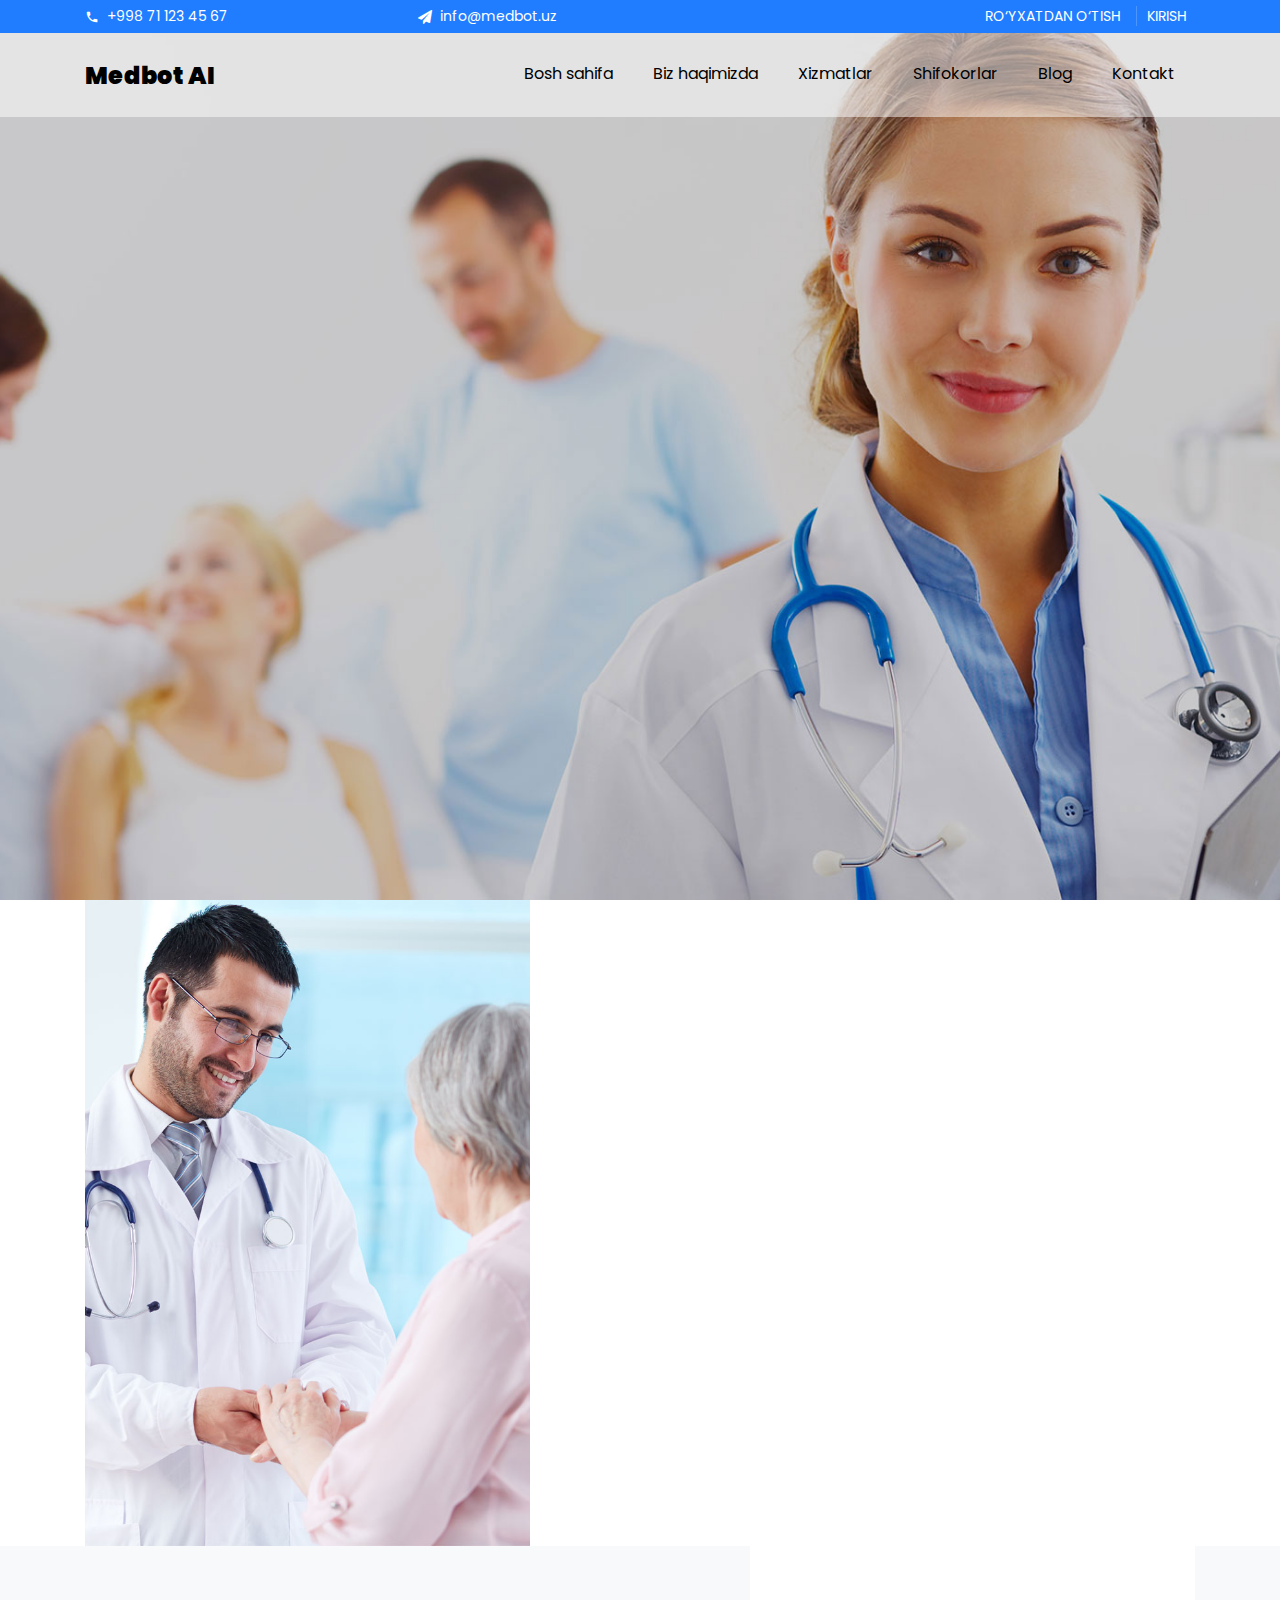
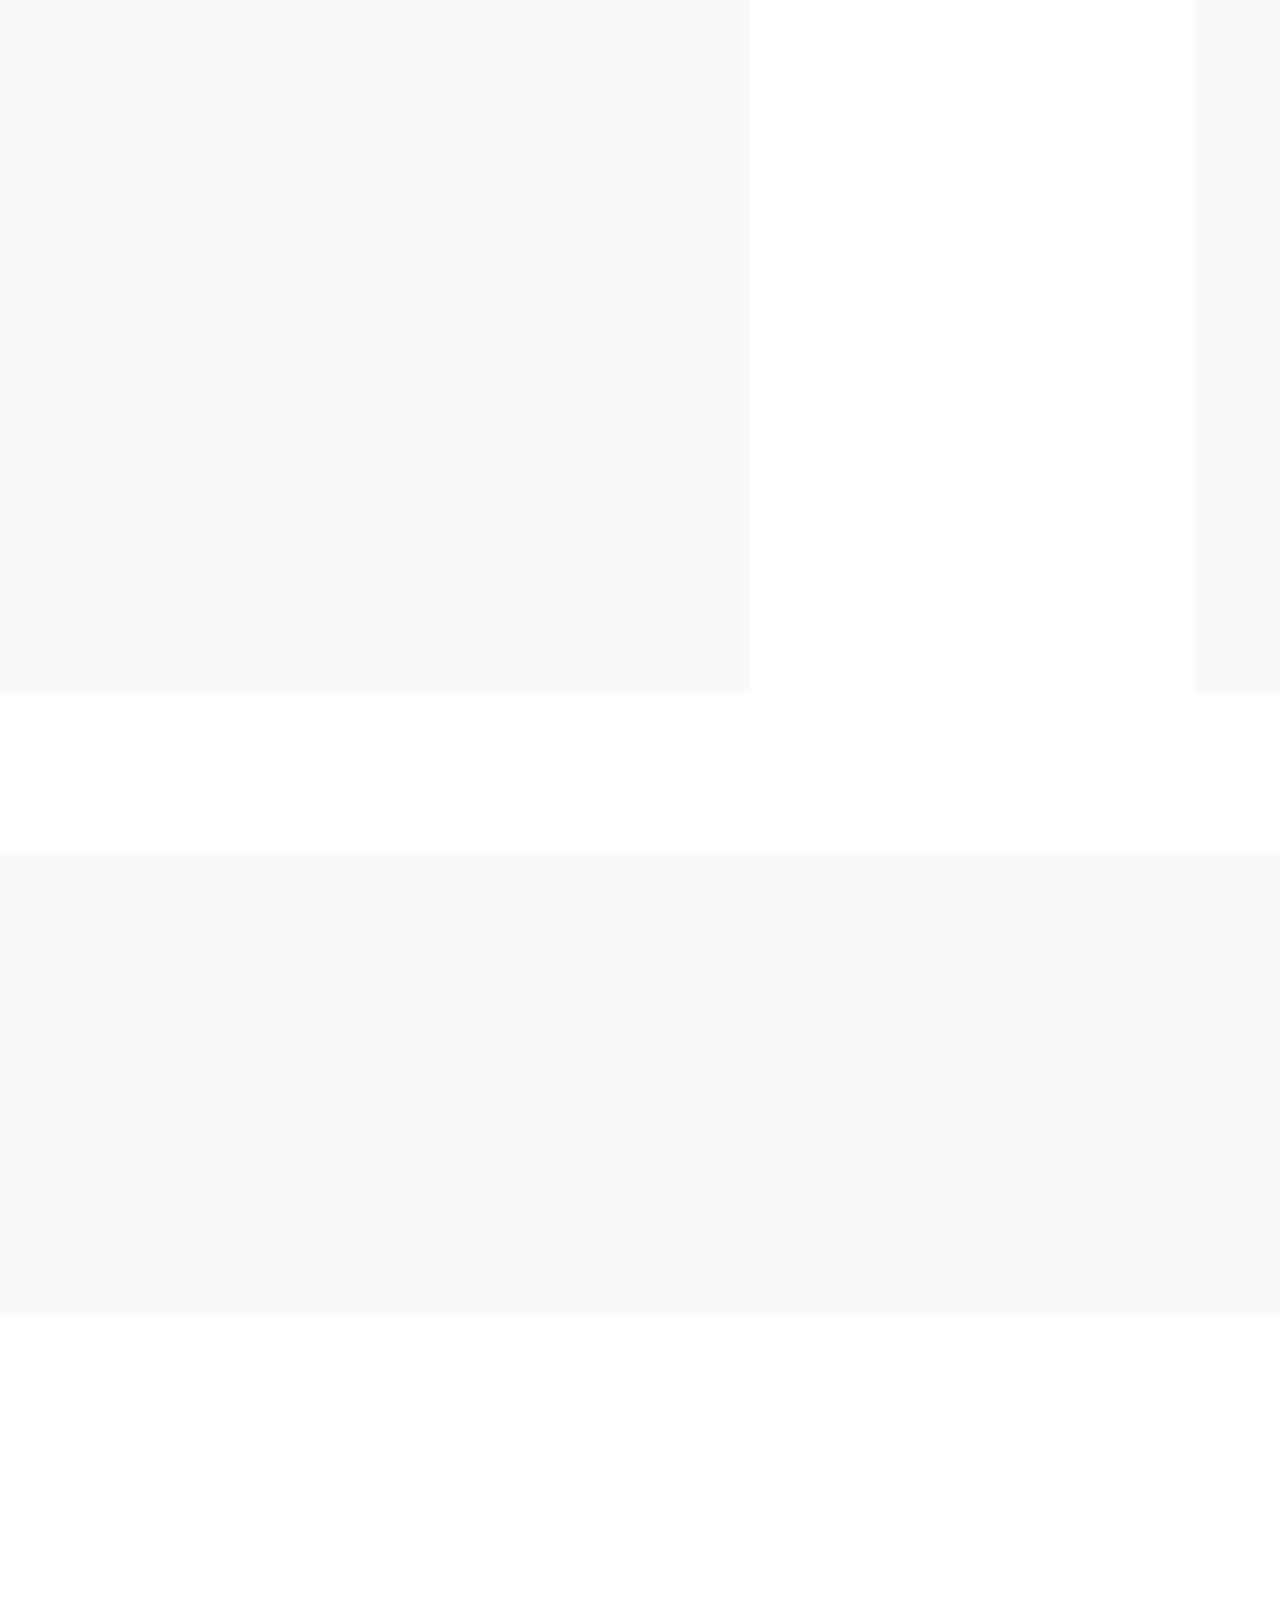
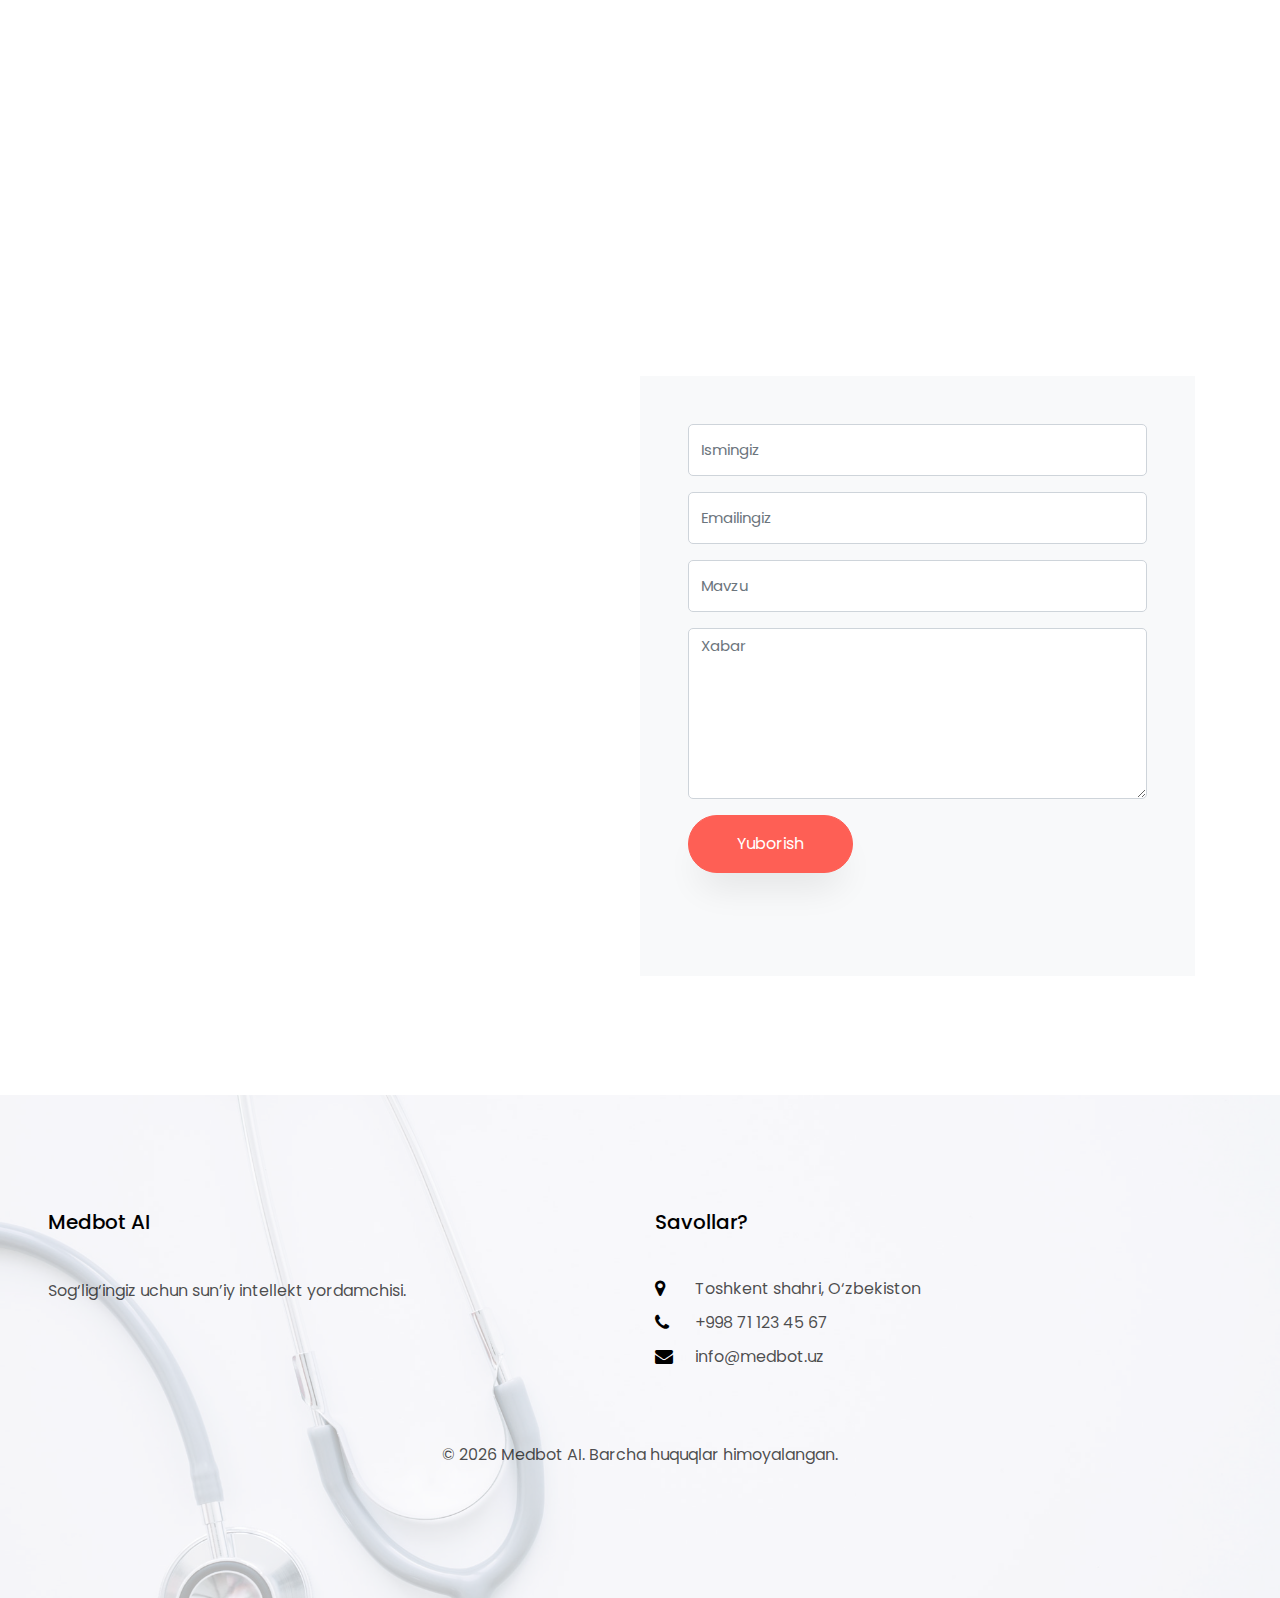
<file: index copy.html>
<!DOCTYPE html>
<html lang="uz">
  <head>
    <title>Medbot AI - Tibbiy Yordamchi</title>
    <meta charset="utf-8">
    <meta name="viewport" content="width=device-width, initial-scale=1, shrink-to-fit=no">
    
    <link href="https://fonts.googleapis.com/css?family=Poppins:100,200,300,400,500,600,700,800,900" rel="stylesheet">
    <link rel="stylesheet" href="css/open-iconic-bootstrap.min.css">
    <link rel="stylesheet" href="css/animate.css">
    <link rel="stylesheet" href="css/owl.carousel.min.css">
    <link rel="stylesheet" href="css/owl.theme.default.min.css">
    <link rel="stylesheet" href="css/magnific-popup.css">
    <link rel="stylesheet" href="css/aos.css">
    <link rel="stylesheet" href="css/ionicons.min.css">
    <link rel="stylesheet" href="css/flaticon.css">
    <link rel="stylesheet" href="css/icomoon.css">
    <link rel="stylesheet" href="css/style.css">
  </head>
  <body data-spy="scroll" data-target=".site-navbar-target" data-offset="300">
    <!-- Top Section -->
    <div class="py-1 bg-black top">
      <div class="container">
        <div class="row no-gutters d-flex align-items-start align-items-center px-md-0">
          <div class="col-lg-12 d-block">
            <div class="row d-flex">
              <div class="col-md pr-4 d-flex topper align-items-center">
                <div class="icon mr-2 d-flex justify-content-center align-items-center"><span class="icon-phone2"></span></div>
                <span class="text">+998 71 123 45 67</span>
              </div>
              <div class="col-md pr-4 d-flex topper align-items-center">
                <div class="icon mr-2 d-flex justify-content-center align-items-center"><span class="icon-paper-plane"></span></div>
                <span class="text">info@medbot.uz</span>
              </div>
              <div class="col-md-5 pr-4 d-flex topper align-items-center text-lg-right justify-content-end">
                <p class="mb-0 register-link"><a href="#" class="mr-3">Ro‘yxatdan o‘tish</a><a href="#">Kirish</a></p>
              </div>
            </div>
          </div>
        </div>
      </div>
    </div>

    <!-- Navbar -->
    <nav class="navbar navbar-expand-lg navbar-dark ftco_navbar bg-dark ftco-navbar-light site-navbar-target" id="ftco-navbar">
      <div class="container">
        <a class="navbar-brand" href="index.html">Medbot AI</a>
        <button class="navbar-toggler js-fh5co-nav-toggle fh5co-nav-toggle" type="button" data-toggle="collapse" data-target="#ftco-nav" aria-controls="ftco-nav" aria-expanded="false" aria-label="Toggle navigation">
          <span class="oi oi-menu"></span> Menyu
        </button>
        <div class="collapse navbar-collapse" id="ftco-nav">
          <ul class="navbar-nav nav ml-auto">
            <li class="nav-item"><a href="#home-section" class="nav-link"><span>Bosh sahifa</span></a></li>
            <li class="nav-item"><a href="#about-section" class="nav-link"><span>Biz haqimizda</span></a></li>
            <li class="nav-item"><a href="#services-section" class="nav-link"><span>Xizmatlar</span></a></li>
            <li class="nav-item"><a href="#doctors-section" class="nav-link"><span>Shifokorlar</span></a></li>
            <li class="nav-item"><a href="#blog-section" class="nav-link"><span>Blog</span></a></li>
            <li class="nav-item"><a href="#contact-section" class="nav-link"><span>Kontakt</span></a></li>
          </ul>
        </div>
      </div>
    </nav>

    <!-- Hero Section -->
    <section class="hero-wrap js-fullheight" style="background-image: url('images/bg_3.jpg');" data-section="home" data-stellar-background-ratio="0.5">
      <div class="overlay"></div>
      <div class="container">
        <div class="row no-gutters slider-text js-fullheight align-items-center justify-content-start" data-scrollax-parent="true">
          <div class="col-md-6 pt-5 ftco-animate">
            <div class="mt-5">
              <span class="subheading">Medbot AI’ga xush kelibsiz</span>
              <h1 class="mb-4">Sog‘lig‘ingiz uchun <br>sun’iy intellekt yordamchisi</h1>
              <p class="mb-4">Medbot AI sizga simptomlarni tahlil qilish, shifokorlar bilan bog‘lanish va tez yordam chaqirish imkonini beradi.</p>
              <p><a href="#" class="btn btn-primary py-3 px-4">Batafsil</a></p>
            </div>
          </div>
        </div>
      </div>
    </section>

    <!-- About Section -->
    <section class="ftco-counter img ftco-section ftco-no-pt ftco-no-pb" id="about-section">
      <div class="container">
        <div class="row d-flex">
          <div class="col-md-6 col-lg-5 d-flex">
            <div class="img d-flex align-self-stretch align-items-center" style="background-image:url(images/about.jpg);"></div>
          </div>
          <div class="col-md-6 col-lg-7 pl-lg-5 py-md-5">
            <div class="py-md-5">
              <div class="row justify-content-start pb-3">
                <div class="col-md-12 heading-section ftco-animate p-4 p-lg-5">
                  <h2 class="mb-4">Medbot AI - Tibbiyotda innovatsion yechim</h2>
                  <p>Medbot AI - Telegram orqali ishlaydigan sun’iy intellekt asosidagi tibbiy yordamchi. Biz sizga simptomlarni tahlil qilish, shifokorlar bilan bog‘lanish va tibbiy muassasalarni topish xizmatlarini taqdim etamiz.</p>
                  <p><a href="#" class="btn btn-primary py-3 px-4">Batafsil</a></p>
                </div>
              </div>
            </div>
          </div>
        </div>
      </div>
    </section>

    <!-- Services Section -->
    <section class="ftco-section ftco-no-pt ftco-no-pb ftco-services-2 bg-light" id="services-section">
      <div class="container">
        <div class="row d-flex">
          <div class="col-md-7 py-5">
            <div class="py-lg-5">
              <div class="row justify-content-center pb-5">
                <div class="col-md-12 heading-section ftco-animate">
                  <h2 class="mb-3">Bizning xizmatlarimiz</h2>
                </div>
              </div>
              <div class="row">
                <div class="col-md-6 d-flex align-self-stretch ftco-animate">
                  <div class="media block-6 services d-flex">
                    <div class="icon justify-content-center align-items-center d-flex"><span class="flaticon-stethoscope"></span></div>
                    <div class="media-body pl-md-4">
                      <h3 class="heading mb-3">Simptomlarni tahlil qilish</h3>
                      <p>Simptomlaringizni kiriting va mumkin bo‘lgan kasalliklar haqida ma’lumot oling.</p>
                    </div>
                  </div>
                </div>
                <div class="col-md-6 d-flex align-self-stretch ftco-animate">
                  <div class="media block-6 services d-flex">
                    <div class="icon justify-content-center align-items-center d-flex"><span class="flaticon-ambulance"></span></div>
                    <div class="media-body pl-md-4">
                      <h3 class="heading mb-3">Tez yordam chaqirish</h3>
                      <p>Favqulodda holatlarda tez yordam chaqirish xizmati.</p>
                    </div>
                  </div>
                </div>
                <div class="col-md-6 d-flex align-self-stretch ftco-animate">
                  <div class="media block-6 services d-flex">
                    <div class="icon justify-content-center align-items-center d-flex"><span class="flaticon-doctor"></span></div>
                    <div class="media-body pl-md-4">
                      <h3 class="heading mb-3">Shifokorlar bilan bog‘lanish</h3>
                      <p>Malakali shifokorlar bilan maslahatlashing.</p>
                    </div>
                  </div>
                </div>
                <div class="col-md-6 d-flex align-self-stretch ftco-animate">
                  <div class="media block-6 services d-flex">
                    <div class="icon justify-content-center align-items-center d-flex"><span class="flaticon-hospital"></span></div>
                    <div class="media-body pl-md-4">
                      <h3 class="heading mb-3">Tibbiy muassasalar</h3>
                      <p>Shifoxonalar va klinikalarni topish.</p>
                    </div>
                  </div>
                </div>
              </div>
            </div>
          </div>
          <div class="col-md-5 d-flex">
            <div class="appointment-wrap bg-white p-4 p-md-5 d-flex align-items-center">
              <form action="#" class="appointment-form ftco-animate">
                <h3>Uchrashuv tayinlash</h3>
                <div class="">
                  <div class="form-group">
                    <input type="text" class="form-control" placeholder="Ismingiz">
                  </div>
                  <div class="form-group">
                    <input type="text" class="form-control" placeholder="Familiyangiz">
                  </div>
                </div>
                <div class="">
                  <div class="form-group">
                    <div class="form-field">
                      <div class="select-wrap">
                        <div class="icon"><span class="ion-ios-arrow-down"></span></div>
                        <select name="" id="" class="form-control">
                          <option value="">Xizmatni tanlang</option>
                          <option value="">Simptomlarni tahlil qilish</option>
                          <option value="">Tez yordam chaqirish</option>
                          <option value="">Shifokorlar bilan bog‘lanish</option>
                        </select>
                      </div>
                    </div>
                  </div>
                  <div class="form-group">
                    <input type="text" class="form-control" placeholder="Telefon">
                  </div>
                </div>
                <div class="">
                  <div class="form-group">
                    <div class="input-wrap">
                      <div class="icon"><span class="ion-md-calendar"></span></div>
                      <input type="text" class="form-control appointment_date" placeholder="Sana">
                    </div>
                  </div>
                  <div class="form-group">
                    <div class="input-wrap">
                      <div class="icon"><span class="ion-ios-clock"></span></div>
                      <input type="text" class="form-control appointment_time" placeholder="Vaqt">
                    </div>
                  </div>
                </div>
                <div class="">
                  <div class="form-group">
                    <textarea name="" id="" cols="30" rows="2" class="form-control" placeholder="Xabar"></textarea>
                  </div>
                  <div class="form-group">
                    <input type="submit" value="Yuborish" class="btn btn-secondary py-3 px-4">
                  </div>
                </div>
              </form>
            </div>
          </div>
        </div>
      </div>
    </section>

    <!-- Doctors Section -->
    <section class="ftco-section ftco-no-pt ftco-no-pb" id="doctors-section">
      <div class="container">
        <div class="row justify-content-center mb-5">
          <div class="col-md-7 heading-section text-center ftco-animate">
            <h2 class="mb-3">Bizning shifokorlarimiz</h2>
            <p>Medbot AI orqali malakali shifokorlar bilan bog‘laning.</p>
          </div>
        </div>
        <!-- Shifokorlar ro‘yxati qo‘shilishi mumkin -->
      </div>
    </section>

    <!-- Blog Section -->
    <section class="ftco-section bg-light" id="blog-section">
      <div class="container">
        <div class="row justify-content-center mb-5 pb-5">
          <div class="col-md-10 heading-section text-center ftco-animate">
            <h2 class="mb-4">Sog‘liq bo‘yicha maslahatlar</h2>
            <p>Medbot AI dan foydalanish bo‘yicha qo‘llanmalar va foydali ma’lumotlar.</p>
          </div>
        </div>
        <div class="row d-flex">
          <!-- Blog postlar qo‘shilishi mumkin -->
        </div>
      </div>
    </section>

    <!-- Contact Section -->
    <section class="ftco-section contact-section" id="contact-section">
      <div class="container">
        <div class="row justify-content-center mb-5 pb-3">
          <div class="col-md-7 heading-section text-center ftco-animate">
            <h2 class="mb-4">Biz bilan bog‘laning</h2>
            <p>Medbot AI bilan aloqa uchun quyidagi ma’lumotlardan foydalaning.</p>
          </div>
        </div>
        <div class="row d-flex contact-info mb-5">
          <div class="col-md-6 col-lg-3 d-flex ftco-animate">
            <div class="align-self-stretch box p-4 text-center bg-light">
              <div class="icon d-flex align-items-center justify-content-center">
                <span class="icon-map-signs"></span>
              </div>
              <h3 class="mb-4">Manzil</h3>
              <p>Toshkent shahri, O‘zbekiston</p>
            </div>
          </div>
          <div class="col-md-6 col-lg-3 d-flex ftco-animate">
            <div class="align-self-stretch box p-4 text-center bg-light">
              <div class="icon d-flex align-items-center justify-content-center">
                <span class="icon-phone2"></span>
              </div>
              <h3 class="mb-4">Telefon</h3>
              <p><a href="tel://+998711234567">+998 71 123 45 67</a></p>
            </div>
          </div>
          <div class="col-md-6 col-lg-3 d-flex ftco-animate">
            <div class="align-self-stretch box p-4 text-center bg-light">
              <div class="icon d-flex align-items-center justify-content-center">
                <span class="icon-paper-plane"></span>
              </div>
              <h3 class="mb-4">Email</h3>
              <p><a href="mailto:info@medbot.uz">info@medbot.uz</a></p>
            </div>
          </div>
          <div class="col-md-6 col-lg-3 d-flex ftco-animate">
            <div class="align-self-stretch box p-4 text-center bg-light">
              <div class="icon d-flex align-items-center justify-content-center">
                <span class="icon-globe"></span>
              </div>
              <h3 class="mb-4">Telegram</h3>
              <p><a href="#">@MedbotAI</a></p>
            </div>
          </div>
        </div>
        <div class="row no-gutters block-9">
          <div class="col-md-6 order-md-last d-flex">
            <form action="#" class="bg-light p-5 contact-form">
              <div class="form-group">
                <input type="text" class="form-control" placeholder="Ismingiz">
              </div>
              <div class="form-group">
                <input type="text" class="form-control" placeholder="Emailingiz">
              </div>
              <div class="form-group">
                <input type="text" class="form-control" placeholder="Mavzu">
              </div>
              <div class="form-group">
                <textarea name="" id="" cols="30" rows="7" class="form-control" placeholder="Xabar"></textarea>
              </div>
              <div class="form-group">
                <input type="submit" value="Yuborish" class="btn btn-secondary py-3 px-5">
              </div>
            </form>
          </div>
          <div class="col-md-6 d-flex">
            <div id="map" class="bg-white"></div>
          </div>
        </div>
      </div>
    </section>

    <!-- Footer -->
    <footer class="ftco-footer ftco-section img" style="background-image: url(images/footer-bg.jpg);">
      <div class="overlay"></div>
      <div class="container-fluid px-md-5">
        <div class="row mb-5">
          <div class="col-md">
            <div class="ftco-footer-widget mb-4">
              <h2 class="ftco-heading-2">Medbot AI</h2>
              <p>Sog‘lig‘ingiz uchun sun’iy intellekt yordamchisi.</p>
            </div>
          </div>
          <div class="col-md">
            <div class="ftco-footer-widget mb-4">
              <h2 class="ftco-heading-2">Savollar?</h2>
              <div class="block-23 mb-3">
                <ul>
                  <li><span class="icon icon-map-marker"></span><span class="text">Toshkent shahri, O‘zbekiston</span></li>
                  <li><span class="icon icon-phone"></span><span class="text">+998 71 123 45 67</span></li>
                  <li><span class="icon icon-envelope"></span><span class="text">info@medbot.uz</span></li>
                </ul>
              </div>
            </div>
          </div>
        </div>
        <div class="row">
          <div class="col-md-12 text-center">
            <p>© <script>document.write(new Date().getFullYear());</script> Medbot AI. Barcha huquqlar himoyalangan.</p>
          </div>
        </div>
      </div>
    </footer>

    <!-- Scripts -->
    <script src="js/jquery.min.js"></script>
    <script src="js/jquery-migrate-3.0.1.min.js"></script>
    <script src="js/popper.min.js"></script>
    <script src="js/bootstrap.min.js"></script>
    <script src="js/jquery.easing.1.3.js"></script>
    <script src="js/jquery.waypoints.min.js"></script>
    <script src="js/jquery.stellar.min.js"></script>
    <script src="js/owl.carousel.min.js"></script>
    <script src="js/jquery.magnific-popup.min.js"></script>
    <script src="js/aos.js"></script>
    <script src="js/jquery.animateNumber.min.js"></script>
    <script src="js/scrollax.min.js"></script>
    <script src="js/main.js"></script>
  </body>
</html>
</file>
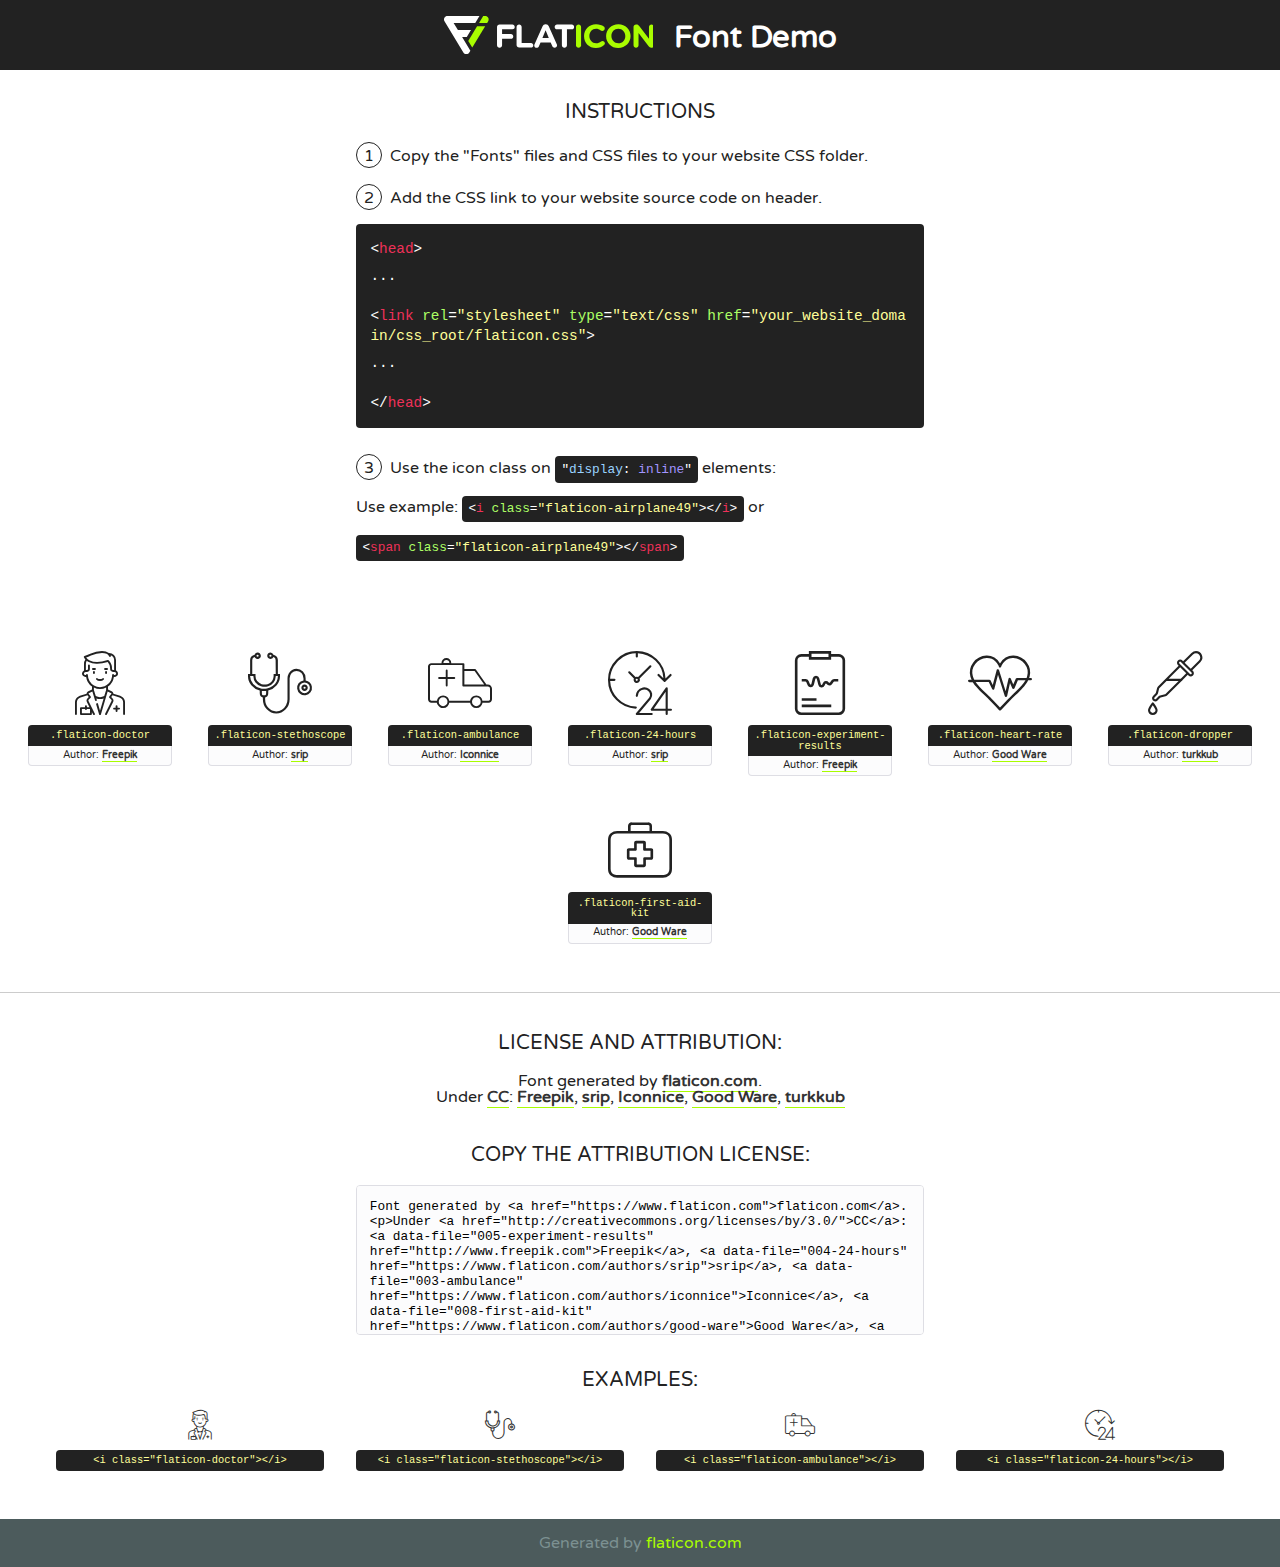
<file: fonts/flaticon/font/flaticon.html>
<!DOCTYPE html>
<!--
  Flaticon icon font: Flaticon
  Creation date: 23/01/2019 09:05
-->
<html>
<!DOCTYPE html>
<html>

<head>
    <title>Flaticon WebFont</title>
    <link href="http://fonts.googleapis.com/css?family=Varela+Round" rel="stylesheet" type="text/css" />
    <link rel="stylesheet" type="text/css" href="flaticon.css">
    <meta charset="UTF-8">
    <style>
    html, body, div, span, applet, object, iframe,
    h1, h2, h3, h4, h5, h6, p, blockquote, pre,
    a, abbr, acronym, address, big, cite, code,
    del, dfn, em, img, ins, kbd, q, s, samp,
    small, strike, strong, sub, sup, tt, var,
    b, u, i, center,
    dl, dt, dd, ol, ul, li,
    fieldset, form, label, legend,
    table, caption, tbody, tfoot, thead, tr, th, td,
    article, aside, canvas, details, embed, 
    figure, figcaption, footer, header, hgroup, 
    menu, nav, output, ruby, section, summary,
    time, mark, audio, video {
        margin: 0;
        padding: 0;
        border: 0;
        font-size: 100%;
        font: inherit;
        vertical-align: baseline;
    }
    /* HTML5 display-role reset for older browsers */
    article, aside, details, figcaption, figure, 
    footer, header, hgroup, menu, nav, section {
        display: block;
    }
    body {
        line-height: 1;
    }
    ol, ul {
        list-style: none;
    }
    blockquote, q {
        quotes: none;
    }
    blockquote:before, blockquote:after,
    q:before, q:after {
        content: '';
        content: none;
    }
    table {
        border-collapse: collapse;
        border-spacing: 0;
    }
    body {
        font-family: 'Varela Round', Helvetica, Arial, sans-serif;
        font-size: 16px;
        color: #222;
    }
    a {
        color: #333;
        border-bottom: 1px solid #a9fd00;
        font-weight: bold;
        text-decoration: none;
    }
    * {
        -moz-box-sizing: border-box;
        -webkit-box-sizing: border-box;
        box-sizing: border-box;
        margin: 0;
        padding: 0;
    }
    [class^="flaticon-"]:before, [class*=" flaticon-"]:before, [class^="flaticon-"]:after, [class*=" flaticon-"]:after {
        font-family: Flaticon;
        font-size: 30px;
        font-style: normal;
        margin-left: 20px;
        color: #333;
    }
    .wrapper {
        max-width: 600px;
        margin: auto;
        padding: 0 1em;
    }
    .title {
        font-size: 1.25em;
        text-align: center;
        margin-bottom: 1em;
        text-transform: uppercase;
    }
    header {
        text-align: center;
        background-color: #222;
        color: #fff;
        padding: 1em;
    }
    header .logo {
        width: 210px;
        height: 38px;
        display: inline-block;
        vertical-align: middle;
        margin-right: 1em;
        border: none;
    }
    header strong {
        font-size: 1.95em;
        font-weight: bold;
        vertical-align: middle;
        margin-top: 5px;
        display: inline-block;
    }
    .demo {
        margin: 2em auto;
        line-height: 1.25em;
    }
    .demo ul li {
        margin-bottom: 1em;
    }
    .demo ul li .num {
        color: #222;
        border-radius: 20px;
        display: inline-block;
        width: 26px;
        padding: 3px;
        height: 26px;
        text-align: center;
        margin-right: 0.5em;
        border: 1px solid #222;
    }
    .demo ul li code {
        background-color: #222;
        border-radius: 4px;
        padding: 0.25em 0.5em;
        display: inline-block;
        color: #fff;
        font-family: Consolas,Monaco,Lucida Console,Liberation Mono,DejaVu Sans Mono,Bitstream Vera Sans Mono,Courier New, monospace;
        font-weight: lighter;
        margin-top: 1em;
        font-size: 0.8em;
        word-break: break-all;
    }
    .demo ul li code.big {
        padding: 1em;
        font-size: 0.9em;
    }
    .demo ul li code .red {
        color: #EF3159;
    }
    .demo ul li code .green {
        color: #ACFF65;
    }
    .demo ul li code .yellow {
        color: #FFFF99;
    }
    .demo ul li code .blue {
        color: #99D3FF;
    }
    .demo ul li code .purple {
        color: #A295FF;
    }
    .demo ul li code .dots {
        margin-top: 0.5em;
        display: block;
    }
    #glyphs {
        border-bottom: 1px solid #ccc;
        padding: 2em 0;
        text-align: center;
    }
    .glyph {
        display: inline-block;
        width: 9em;
        margin: 1em;
        text-align: center;
        vertical-align: top;
        background: #FFF;
    }
    .glyph .glyph-icon {
        padding: 10px;
        display: block;
        font-family:"Flaticon";
        font-size: 64px;
        line-height: 1;
    }
    .glyph .glyph-icon:before {
        font-size: 64px;
        color: #222;
        margin-left: 0;
    }
    .class-name {
        font-size: 0.65em;
        background-color: #222;
        color: #fff;
        border-radius: 4px 4px 0 0;
        padding: 0.5em;
        color: #FFFF99;
        font-family: Consolas,Monaco,Lucida Console,Liberation Mono,DejaVu Sans Mono,Bitstream Vera Sans Mono,Courier New, monospace;
    }
    .author-name {
        font-size: 0.6em;
        background-color: #fcfcfd;
        border: 1px solid #DEDEE4;
        border-top: 0;
        border-radius: 0 0 4px 4px;
        padding: 0.5em;
    }
    .class-name:last-child {
        font-size: 10px;
        color:#888;
    }
    .class-name:last-child a {
        font-size: 10px;
        color:#555;
    }
    .class-name:last-child a:hover {
        color:#a9fd00;
    }
    .glyph > input {
        display: block;
        width: 100px;
        margin: 5px auto;
        text-align: center;
        font-size: 12px;
        cursor: text;
    }
    .glyph > input.icon-input {
        font-family:"Flaticon";
        font-size: 16px;
        margin-bottom: 10px;
    }
    .attribution .title {
        margin-top: 2em;
    }
    .attribution textarea {
        background-color: #fcfcfd;
        padding: 1em;
        border: none;
        box-shadow: none;
        border: 1px solid #DEDEE4;
        border-radius: 4px;
        resize: none;
        width: 100%;
        height: 150px;
        font-size: 0.8em;
        font-family: Consolas,Monaco,Lucida Console,Liberation Mono,DejaVu Sans Mono,Bitstream Vera Sans Mono,Courier New, monospace;
        -webkit-appearance: none;
    }
    .iconsuse {
        margin: 2em auto;
        text-align: center;
        max-width: 1200px;
    }
    .iconsuse:after {
        content: '';
        display: table;
        clear: both;
    }
    .iconsuse .image {
        float: left;
        width: 25%;
        padding: 0 1em;
    }
    .iconsuse .image p {
        margin-bottom: 1em;
    }
    .iconsuse .image span {
        display: block;
        font-size: 0.65em;
        background-color: #222;
        color: #fff;
        border-radius: 4px;
        padding: 0.5em;
        color: #FFFF99;
        margin-top: 1em;
        font-family: Consolas,Monaco,Lucida Console,Liberation Mono,DejaVu Sans Mono,Bitstream Vera Sans Mono,Courier New, monospace;
    }
    #footer {
        text-align: center;
        background-color: #4C5B5C;
        color: #7c9192;
        padding: 1em;
    }
    #footer a {
        border: none;
        color: #a9fd00;
        font-weight: normal;
    }
    @media (max-width: 960px) {
        .iconsuse .image {
            width: 50%;
        }
    }
    @media (max-width: 560px) {
        .iconsuse .image {
            width: 100%;
        }
    }
    </style>
</head>

<body class="characters-off">

    <header>
        <a href="https://www.flaticon.com" target="_blank" class="logo">
            <svg version="1.1" xmlns="http://www.w3.org/2000/svg" xmlns:xlink="http://www.w3.org/1999/xlink" xmlns:a="http://ns.adobe.com/AdobeSVGViewerExtensions/3.0/" viewBox="0 0 560.875 102.036" enable-background="new 0 0 560.875 102.036" xml:space="preserve">
                <defs>
                </defs>
                <g>
                    <g class="letters">
                        <path fill="#ffffff" d="M141.596,29.675c0-3.777,2.985-6.767,6.764-6.767h34.438c3.426,0,6.15,2.728,6.15,6.15
                        c0,3.43-2.724,6.149-6.15,6.149h-27.674v13.091h23.719c3.429,0,6.151,2.724,6.151,6.15c0,3.43-2.723,6.149-6.151,6.149h-23.719
                        v17.574c0,3.773-2.986,6.761-6.764,6.761c-3.779,0-6.764-2.989-6.764-6.761V29.675z"></path>
                        <path fill="#ffffff" d="M193.844,29.149c0-3.781,2.985-6.767,6.764-6.767c3.776,0,6.763,2.985,6.763,6.767v42.957h25.039
                        c3.426,0,6.149,2.726,6.149,6.153c0,3.425-2.723,6.15-6.149,6.15h-31.802c-3.779,0-6.764-2.986-6.764-6.768V29.149z"></path>
                        <path fill="#ffffff" d="M241.891,75.71l21.438-48.407c1.492-3.341,4.215-5.357,7.906-5.357h0.792
                        c3.686,0,6.323,2.017,7.815,5.357l21.439,48.407c0.436,0.967,0.701,1.845,0.701,2.723c0,3.602-2.809,6.501-6.414,6.501
                        c-3.161,0-5.269-1.845-6.499-4.655l-4.132-9.661h-27.059l-4.301,10.102c-1.144,2.631-3.426,4.214-6.237,4.214
                        c-3.517,0-6.24-2.81-6.24-6.325C241.1,77.64,241.451,76.677,241.891,75.71z M279.932,58.666l-8.521-20.297l-8.526,20.297H279.932
                        z"></path>
                        <path fill="#ffffff" d="M314.864,35.387H301.86c-3.429,0-6.239-2.813-6.239-6.238c0-3.429,2.811-6.24,6.239-6.24h39.533
                        c3.426,0,6.237,2.811,6.237,6.24c0,3.425-2.811,6.238-6.237,6.238h-13.001v42.785c0,3.773-2.99,6.761-6.764,6.761
                        c-3.779,0-6.764-2.989-6.764-6.761V35.387z"></path>
                        <path fill="#A9FD00" d="M352.615,29.149c0-3.781,2.985-6.767,6.767-6.767c3.774,0,6.761,2.985,6.761,6.767v49.024
                        c0,3.773-2.987,6.761-6.761,6.761c-3.781,0-6.767-2.989-6.767-6.761V29.149z"></path>
                        <path fill="#A9FD00" d="M374.132,53.836v-0.179c0-17.481,13.178-31.801,32.065-31.801c9.22,0,15.459,2.458,20.557,6.238
                        c1.402,1.054,2.637,2.985,2.637,5.357c0,3.692-2.985,6.59-6.681,6.59c-1.845,0-3.071-0.702-4.044-1.319
                        c-3.776-2.813-7.729-4.393-12.562-4.393c-10.364,0-17.831,8.611-17.831,19.154v0.173c0,10.542,7.291,19.329,17.831,19.329
                        c5.715,0,9.492-1.756,13.359-4.834c1.049-0.874,2.458-1.491,4.039-1.491c3.429,0,6.325,2.813,6.325,6.236
                        c0,2.106-1.056,3.78-2.282,4.834c-5.539,4.834-12.036,7.733-21.878,7.733C387.572,85.464,374.132,71.493,374.132,53.836z"></path>
                        <path fill="#A9FD00" d="M433.009,53.836v-0.179c0-17.481,13.79-31.801,32.766-31.801c18.981,0,32.592,14.143,32.592,31.628v0.173
                        c0,17.483-13.785,31.807-32.769,31.807C446.625,85.464,433.009,71.32,433.009,53.836z M484.224,53.836v-0.179
                        c0-10.539-7.725-19.326-18.626-19.326c-10.893,0-18.449,8.611-18.449,19.154v0.173c0,10.542,7.73,19.329,18.626,19.329
                        C476.676,72.986,484.224,64.378,484.224,53.836z"></path>
                        <path fill="#A9FD00" d="M506.233,29.321c0-3.774,2.99-6.763,6.767-6.763h1.401c3.252,0,5.183,1.583,7.029,3.953l26.093,34.265
                        V29.059c0-3.692,2.99-6.677,6.681-6.677c3.683,0,6.671,2.985,6.671,6.677v48.934c0,3.78-2.987,6.765-6.764,6.765h-0.436
                        c-3.257,0-5.188-1.581-7.034-3.953l-27.056-35.492v32.944c0,3.687-2.985,6.676-6.678,6.676c-3.683,0-6.673-2.989-6.673-6.676
                        V29.321z"></path>
                    </g>
                    <g class="insignia">
                        <path fill="#ffffff" d="M48.372,56.137h12.517l11.156-18.537H37.186L25.688,18.539h57.825L94.668,0H9.271
                        C5.925,0,2.842,1.801,1.198,4.716c-1.644,2.907-1.593,6.482,0.134,9.343l50.38,83.501c1.678,2.781,4.689,4.476,7.938,4.476
                        c3.246,0,6.257-1.695,7.935-4.476l2.898-4.804L48.372,56.137z"></path>
                        <g class="i">
                            <path fill="#A9FD00" d="M93.575,18.539h0.031v0.004l21.652,0.004l2.705-4.488c1.727-2.861,1.778-6.436,0.133-9.343
                            C116.454,1.801,113.371,0,110.026,0h-5.294L93.575,18.539z"></path>
                            <polygon fill="#A9FD00" points="88.291,27.356 64.725,66.486 75.519,84.404 109.942,27.356"></polygon>
                        </g>
                    </g>
                </g>
            </svg>
        </a>
        <strong>Font Demo</strong>
    </header>


    <section class="demo wrapper">

        <p class="title">Instructions</p>

        <ul>
            <li>
                <span class="num">1</span>Copy the "Fonts" files and CSS files to your website CSS folder.
            </li>
            <li>
                <span class="num">2</span>Add the CSS link to your website source code on header.
                <code class="big">
                    &lt;<span class="red">head</span>&gt;
                    <br/><span class="dots">...</span>
                    <br/>&lt;<span class="red">link</span> <span class="green">rel</span>=<span class="yellow">"stylesheet"</span> <span class="green">type</span>=<span class="yellow">"text/css"</span> <span class="green">href</span>=<span class="yellow">"your_website_domain/css_root/flaticon.css"</span>&gt;
                    <br/><span class="dots">...</span>
                    <br/>&lt;/<span class="red">head</span>&gt;
                </code>
            </li>

            <li>
                <p>
                    <span class="num">3</span>Use the icon class on <code>"<span class="blue">display</span>:<span class="purple"> inline</span>"</code> elements:
                    <br />
                    Use example: <code>&lt;<span class="red">i</span> <span class="green">class</span>=<span class="yellow">&quot;flaticon-airplane49&quot;</span>&gt;&lt;/<span class="red">i</span>&gt;</code> or <code>&lt;<span class="red">span</span> <span class="green">class</span>=<span class="yellow">&quot;flaticon-airplane49&quot;</span>&gt;&lt;/<span class="red">span</span>&gt;</code>
            </li>
        </ul>

    </section>




   <section id="glyphs">          
    
      
        <div class="glyph"><div class="glyph-icon flaticon-doctor"></div>
            <div class="class-name">.flaticon-doctor</div>
            <div class="author-name">Author: <a data-file="001-doctor" href="http://www.freepik.com">Freepik</a> </div> 
        </div>        
        
        <div class="glyph"><div class="glyph-icon flaticon-stethoscope"></div>
            <div class="class-name">.flaticon-stethoscope</div>
            <div class="author-name">Author: <a data-file="002-stethoscope" href="https://www.flaticon.com/authors/srip">srip</a> </div> 
        </div>        
        
        <div class="glyph"><div class="glyph-icon flaticon-ambulance"></div>
            <div class="class-name">.flaticon-ambulance</div>
            <div class="author-name">Author: <a data-file="003-ambulance" href="https://www.flaticon.com/authors/iconnice">Iconnice</a> </div> 
        </div>        
        
        <div class="glyph"><div class="glyph-icon flaticon-24-hours"></div>
            <div class="class-name">.flaticon-24-hours</div>
            <div class="author-name">Author: <a data-file="004-24-hours" href="https://www.flaticon.com/authors/srip">srip</a> </div> 
        </div>        
        
        <div class="glyph"><div class="glyph-icon flaticon-experiment-results"></div>
            <div class="class-name">.flaticon-experiment-results</div>
            <div class="author-name">Author: <a data-file="005-experiment-results" href="http://www.freepik.com">Freepik</a> </div> 
        </div>        
        
        <div class="glyph"><div class="glyph-icon flaticon-heart-rate"></div>
            <div class="class-name">.flaticon-heart-rate</div>
            <div class="author-name">Author: <a data-file="006-heart-rate" href="https://www.flaticon.com/authors/good-ware">Good Ware</a> </div> 
        </div>        
        
        <div class="glyph"><div class="glyph-icon flaticon-dropper"></div>
            <div class="class-name">.flaticon-dropper</div>
            <div class="author-name">Author: <a data-file="007-dropper" href="https://www.flaticon.com/authors/turkkub">turkkub</a> </div> 
        </div>        
        
        <div class="glyph"><div class="glyph-icon flaticon-first-aid-kit"></div>
            <div class="class-name">.flaticon-first-aid-kit</div>
            <div class="author-name">Author: <a data-file="008-first-aid-kit" href="https://www.flaticon.com/authors/good-ware">Good Ware</a> </div> 
        </div>        
        

    </section>



    <section class="attribution wrapper"   style="text-align:center;">

      <div class="title">License and attribution:</div><div class="attrDiv">Font generated by <a href="https://www.flaticon.com">flaticon.com</a>. <div><p>Under <a href="http://creativecommons.org/licenses/by/3.0/">CC</a>: <a data-file="005-experiment-results" href="http://www.freepik.com">Freepik</a>, <a data-file="004-24-hours" href="https://www.flaticon.com/authors/srip">srip</a>, <a data-file="003-ambulance" href="https://www.flaticon.com/authors/iconnice">Iconnice</a>, <a data-file="008-first-aid-kit" href="https://www.flaticon.com/authors/good-ware">Good Ware</a>, <a data-file="007-dropper" href="https://www.flaticon.com/authors/turkkub">turkkub</a></p>  </div>
      </div>
      <div class="title">Copy the Attribution License:</div>

    <textarea onclick="this.focus();this.select();">Font generated by &lt;a href=&quot;https://www.flaticon.com&quot;&gt;flaticon.com&lt;/a&gt;. <p>Under <a href="http://creativecommons.org/licenses/by/3.0/">CC</a>: <a data-file="005-experiment-results" href="http://www.freepik.com">Freepik</a>, <a data-file="004-24-hours" href="https://www.flaticon.com/authors/srip">srip</a>, <a data-file="003-ambulance" href="https://www.flaticon.com/authors/iconnice">Iconnice</a>, <a data-file="008-first-aid-kit" href="https://www.flaticon.com/authors/good-ware">Good Ware</a>, <a data-file="007-dropper" href="https://www.flaticon.com/authors/turkkub">turkkub</a></p>  
     </textarea>

    </section>

    <section class="iconsuse">

          <div class="title">Examples:</div>            
             
            <div class="image">
                <p>
                    <i class="glyph-icon flaticon-doctor"></i> 
                    <span>&lt;i class=&quot;flaticon-doctor&quot;&gt;&lt;/i&gt;</span>
                </p>
            </div>
            
            <div class="image">
                <p>
                    <i class="glyph-icon flaticon-stethoscope"></i> 
                    <span>&lt;i class=&quot;flaticon-stethoscope&quot;&gt;&lt;/i&gt;</span>
                </p>
            </div>
            
            <div class="image">
                <p>
                    <i class="glyph-icon flaticon-ambulance"></i> 
                    <span>&lt;i class=&quot;flaticon-ambulance&quot;&gt;&lt;/i&gt;</span>
                </p>
            </div>
            
            <div class="image">
                <p>
                    <i class="glyph-icon flaticon-24-hours"></i> 
                    <span>&lt;i class=&quot;flaticon-24-hours&quot;&gt;&lt;/i&gt;</span>
                </p>
            </div>
                       
        </div>
                            
    </section>

<div id="footer">
    <div>Generated by <a href="https://www.flaticon.com">flaticon.com</a>
    </div>
</div>



</body>
</html>
</file>
<file: css/flaticon.css>
/*
  	Flaticon icon font: Flaticon
  	Creation date: 04/01/2019 13:45
  	*/


@font-face {
  font-family: "Flaticon";
  src: url("../fonts/flaticon/font/Flaticon.eot");
  src: url("../fonts/flaticon/font/Flaticon.eot?#iefix") format("embedded-opentype"),
       url("../fonts/flaticon/font/Flaticon.woff") format("woff"),
       url("../fonts/flaticon/font/Flaticon.ttf") format("truetype"),
       url("../fonts/flaticon/font/Flaticon.svg#Flaticon") format("svg");
  font-weight: normal;
  font-style: normal;
}

@media screen and (-webkit-min-device-pixel-ratio:0) {
  @font-face {
    font-family: "Flaticon";
    src: url("../fonts/flaticon/font/Flaticon.svg#Flaticon") format("svg");
  }
}

[class^="flaticon-"]:before, [class*=" flaticon-"]:before,
[class^="flaticon-"]:after, [class*=" flaticon-"]:after {   
  font-family: Flaticon;
  font-style: normal;
  font-weight: normal;
  font-variant: normal;
  text-transform: none;
  line-height: 1;

  /* Better Font Rendering =========== */
  -webkit-font-smoothing: antialiased;
  -moz-osx-font-smoothing: grayscale;
}

.flaticon-doctor:before { content: "\f100"; }
.flaticon-stethoscope:before { content: "\f101"; }
.flaticon-ambulance:before { content: "\f102"; }
.flaticon-24-hours:before { content: "\f103"; }
.flaticon-experiment-results:before { content: "\f104"; }
.flaticon-heart-rate:before { content: "\f105"; }
.flaticon-dropper:before { content: "\f106"; }
.flaticon-first-aid-kit:before { content: "\f107"; }
</file>
<file: css/icomoon.css>
@font-face {
  font-family: 'icomoon';
  src:  url('../fonts/icomoon/icomoon.eot?6tt51o');
  src:  url('../fonts/icomoon/icomoon.eot?6tt51o#iefix') format('embedded-opentype'),
    url('../fonts/icomoon/icomoon.ttf?6tt51o') format('truetype'),
    url('../fonts/icomoon/icomoon.woff?6tt51o') format('woff'),
    url('../fonts/icomoon/icomoon.svg?6tt51o#icomoon') format('svg');
  font-weight: normal;
  font-style: normal;
}

[class^="icon-"], [class*=" icon-"] {
  /* use !important to prevent issues with browser extensions that change fonts */
  font-family: 'icomoon' !important;
  speak: none;
  font-style: normal;
  font-weight: normal;
  font-variant: normal;
  text-transform: none;
  line-height: 1;

  /* Better Font Rendering =========== */
  -webkit-font-smoothing: antialiased;
  -moz-osx-font-smoothing: grayscale;
}

.icon-asterisk:before {
  content: "\f069";
}
.icon-plus:before {
  content: "\f067";
}
.icon-question:before {
  content: "\f128";
}
.icon-minus:before {
  content: "\f068";
}
.icon-glass:before {
  content: "\f000";
}
.icon-music:before {
  content: "\f001";
}
.icon-search:before {
  content: "\f002";
}
.icon-envelope-o:before {
  content: "\f003";
}
.icon-heart:before {
  content: "\f004";
}
.icon-star:before {
  content: "\f005";
}
.icon-star-o:before {
  content: "\f006";
}
.icon-user:before {
  content: "\f007";
}
.icon-film:before {
  content: "\f008";
}
.icon-th-large:before {
  content: "\f009";
}
.icon-th:before {
  content: "\f00a";
}
.icon-th-list:before {
  content: "\f00b";
}
.icon-check:before {
  content: "\f00c";
}
.icon-close:before {
  content: "\f00d";
}
.icon-remove:before {
  content: "\f00d";
}
.icon-times:before {
  content: "\f00d";
}
.icon-search-plus:before {
  content: "\f00e";
}
.icon-search-minus:before {
  content: "\f010";
}
.icon-power-off:before {
  content: "\f011";
}
.icon-signal:before {
  content: "\f012";
}
.icon-cog:before {
  content: "\f013";
}
.icon-gear:before {
  content: "\f013";
}
.icon-trash-o:before {
  content: "\f014";
}
.icon-home:before {
  content: "\f015";
}
.icon-file-o:before {
  content: "\f016";
}
.icon-clock-o:before {
  content: "\f017";
}
.icon-road:before {
  content: "\f018";
}
.icon-download:before {
  content: "\f019";
}
.icon-arrow-circle-o-down:before {
  content: "\f01a";
}
.icon-arrow-circle-o-up:before {
  content: "\f01b";
}
.icon-inbox:before {
  content: "\f01c";
}
.icon-play-circle-o:before {
  content: "\f01d";
}
.icon-repeat:before {
  content: "\f01e";
}
.icon-rotate-right:before {
  content: "\f01e";
}
.icon-refresh:before {
  content: "\f021";
}
.icon-list-alt:before {
  content: "\f022";
}
.icon-lock:before {
  content: "\f023";
}
.icon-flag:before {
  content: "\f024";
}
.icon-headphones:before {
  content: "\f025";
}
.icon-volume-off:before {
  content: "\f026";
}
.icon-volume-down:before {
  content: "\f027";
}
.icon-volume-up:before {
  content: "\f028";
}
.icon-qrcode:before {
  content: "\f029";
}
.icon-barcode:before {
  content: "\f02a";
}
.icon-tag:before {
  content: "\f02b";
}
.icon-tags:before {
  content: "\f02c";
}
.icon-book:before {
  content: "\f02d";
}
.icon-bookmark:before {
  content: "\f02e";
}
.icon-print:before {
  content: "\f02f";
}
.icon-camera:before {
  content: "\f030";
}
.icon-font:before {
  content: "\f031";
}
.icon-bold:before {
  content: "\f032";
}
.icon-italic:before {
  content: "\f033";
}
.icon-text-height:before {
  content: "\f034";
}
.icon-text-width:before {
  content: "\f035";
}
.icon-align-left:before {
  content: "\f036";
}
.icon-align-center:before {
  content: "\f037";
}
.icon-align-right:before {
  content: "\f038";
}
.icon-align-justify:before {
  content: "\f039";
}
.icon-list:before {
  content: "\f03a";
}
.icon-dedent:before {
  content: "\f03b";
}
.icon-outdent:before {
  content: "\f03b";
}
.icon-indent:before {
  content: "\f03c";
}
.icon-video-camera:before {
  content: "\f03d";
}
.icon-image:before {
  content: "\f03e";
}
.icon-photo:before {
  content: "\f03e";
}
.icon-picture-o:before {
  content: "\f03e";
}
.icon-pencil:before {
  content: "\f040";
}
.icon-map-marker:before {
  content: "\f041";
}
.icon-adjust:before {
  content: "\f042";
}
.icon-tint:before {
  content: "\f043";
}
.icon-edit:before {
  content: "\f044";
}
.icon-pencil-square-o:before {
  content: "\f044";
}
.icon-share-square-o:before {
  content: "\f045";
}
.icon-check-square-o:before {
  content: "\f046";
}
.icon-arrows:before {
  content: "\f047";
}
.icon-step-backward:before {
  content: "\f048";
}
.icon-fast-backward:before {
  content: "\f049";
}
.icon-backward:before {
  content: "\f04a";
}
.icon-play:before {
  content: "\f04b";
}
.icon-pause:before {
  content: "\f04c";
}
.icon-stop:before {
  content: "\f04d";
}
.icon-forward:before {
  content: "\f04e";
}
.icon-fast-forward:before {
  content: "\f050";
}
.icon-step-forward:before {
  content: "\f051";
}
.icon-eject:before {
  content: "\f052";
}
.icon-chevron-left:before {
  content: "\f053";
}
.icon-chevron-right:before {
  content: "\f054";
}
.icon-plus-circle:before {
  content: "\f055";
}
.icon-minus-circle:before {
  content: "\f056";
}
.icon-times-circle:before {
  content: "\f057";
}
.icon-check-circle:before {
  content: "\f058";
}
.icon-question-circle:before {
  content: "\f059";
}
.icon-info-circle:before {
  content: "\f05a";
}
.icon-crosshairs:before {
  content: "\f05b";
}
.icon-times-circle-o:before {
  content: "\f05c";
}
.icon-check-circle-o:before {
  content: "\f05d";
}
.icon-ban:before {
  content: "\f05e";
}
.icon-arrow-left:before {
  content: "\f060";
}
.icon-arrow-right:before {
  content: "\f061";
}
.icon-arrow-up:before {
  content: "\f062";
}
.icon-arrow-down:before {
  content: "\f063";
}
.icon-mail-forward:before {
  content: "\f064";
}
.icon-share:before {
  content: "\f064";
}
.icon-expand:before {
  content: "\f065";
}
.icon-compress:before {
  content: "\f066";
}
.icon-exclamation-circle:before {
  content: "\f06a";
}
.icon-gift:before {
  content: "\f06b";
}
.icon-leaf:before {
  content: "\f06c";
}
.icon-fire:before {
  content: "\f06d";
}
.icon-eye:before {
  content: "\f06e";
}
.icon-eye-slash:before {
  content: "\f070";
}
.icon-exclamation-triangle:before {
  content: "\f071";
}
.icon-warning:before {
  content: "\f071";
}
.icon-plane:before {
  content: "\f072";
}
.icon-calendar:before {
  content: "\f073";
}
.icon-random:before {
  content: "\f074";
}
.icon-comment:before {
  content: "\f075";
}
.icon-magnet:before {
  content: "\f076";
}
.icon-chevron-up:before {
  content: "\f077";
}
.icon-chevron-down:before {
  content: "\f078";
}
.icon-retweet:before {
  content: "\f079";
}
.icon-shopping-cart:before {
  content: "\f07a";
}
.icon-folder:before {
  content: "\f07b";
}
.icon-folder-open:before {
  content: "\f07c";
}
.icon-arrows-v:before {
  content: "\f07d";
}
.icon-arrows-h:before {
  content: "\f07e";
}
.icon-bar-chart:before {
  content: "\f080";
}
.icon-bar-chart-o:before {
  content: "\f080";
}
.icon-twitter-square:before {
  content: "\f081";
}
.icon-facebook-square:before {
  content: "\f082";
}
.icon-camera-retro:before {
  content: "\f083";
}
.icon-key:before {
  content: "\f084";
}
.icon-cogs:before {
  content: "\f085";
}
.icon-gears:before {
  content: "\f085";
}
.icon-comments:before {
  content: "\f086";
}
.icon-thumbs-o-up:before {
  content: "\f087";
}
.icon-thumbs-o-down:before {
  content: "\f088";
}
.icon-star-half:before {
  content: "\f089";
}
.icon-heart-o:before {
  content: "\f08a";
}
.icon-sign-out:before {
  content: "\f08b";
}
.icon-linkedin-square:before {
  content: "\f08c";
}
.icon-thumb-tack:before {
  content: "\f08d";
}
.icon-external-link:before {
  content: "\f08e";
}
.icon-sign-in:before {
  content: "\f090";
}
.icon-trophy:before {
  content: "\f091";
}
.icon-github-square:before {
  content: "\f092";
}
.icon-upload:before {
  content: "\f093";
}
.icon-lemon-o:before {
  content: "\f094";
}
.icon-phone:before {
  content: "\f095";
}
.icon-square-o:before {
  content: "\f096";
}
.icon-bookmark-o:before {
  content: "\f097";
}
.icon-phone-square:before {
  content: "\f098";
}
.icon-twitter:before {
  content: "\f099";
}
.icon-facebook:before {
  content: "\f09a";
}
.icon-facebook-f:before {
  content: "\f09a";
}
.icon-github:before {
  content: "\f09b";
}
.icon-unlock:before {
  content: "\f09c";
}
.icon-credit-card:before {
  content: "\f09d";
}
.icon-feed:before {
  content: "\f09e";
}
.icon-rss:before {
  content: "\f09e";
}
.icon-hdd-o:before {
  content: "\f0a0";
}
.icon-bullhorn:before {
  content: "\f0a1";
}
.icon-bell-o:before {
  content: "\f0a2";
}
.icon-certificate:before {
  content: "\f0a3";
}
.icon-hand-o-right:before {
  content: "\f0a4";
}
.icon-hand-o-left:before {
  content: "\f0a5";
}
.icon-hand-o-up:before {
  content: "\f0a6";
}
.icon-hand-o-down:before {
  content: "\f0a7";
}
.icon-arrow-circle-left:before {
  content: "\f0a8";
}
.icon-arrow-circle-right:before {
  content: "\f0a9";
}
.icon-arrow-circle-up:before {
  content: "\f0aa";
}
.icon-arrow-circle-down:before {
  content: "\f0ab";
}
.icon-globe:before {
  content: "\f0ac";
}
.icon-wrench:before {
  content: "\f0ad";
}
.icon-tasks:before {
  content: "\f0ae";
}
.icon-filter:before {
  content: "\f0b0";
}
.icon-briefcase:before {
  content: "\f0b1";
}
.icon-arrows-alt:before {
  content: "\f0b2";
}
.icon-group:before {
  content: "\f0c0";
}
.icon-users:before {
  content: "\f0c0";
}
.icon-chain:before {
  content: "\f0c1";
}
.icon-link:before {
  content: "\f0c1";
}
.icon-cloud:before {
  content: "\f0c2";
}
.icon-flask:before {
  content: "\f0c3";
}
.icon-cut:before {
  content: "\f0c4";
}
.icon-scissors:before {
  content: "\f0c4";
}
.icon-copy:before {
  content: "\f0c5";
}
.icon-files-o:before {
  content: "\f0c5";
}
.icon-paperclip:before {
  content: "\f0c6";
}
.icon-floppy-o:before {
  content: "\f0c7";
}
.icon-save:before {
  content: "\f0c7";
}
.icon-square:before {
  content: "\f0c8";
}
.icon-bars:before {
  content: "\f0c9";
}
.icon-navicon:before {
  content: "\f0c9";
}
.icon-reorder:before {
  content: "\f0c9";
}
.icon-list-ul:before {
  content: "\f0ca";
}
.icon-list-ol:before {
  content: "\f0cb";
}
.icon-strikethrough:before {
  content: "\f0cc";
}
.icon-underline:before {
  content: "\f0cd";
}
.icon-table:before {
  content: "\f0ce";
}
.icon-magic:before {
  content: "\f0d0";
}
.icon-truck:before {
  content: "\f0d1";
}
.icon-pinterest:before {
  content: "\f0d2";
}
.icon-pinterest-square:before {
  content: "\f0d3";
}
.icon-google-plus-square:before {
  content: "\f0d4";
}
.icon-google-plus:before {
  content: "\f0d5";
}
.icon-money:before {
  content: "\f0d6";
}
.icon-caret-down:before {
  content: "\f0d7";
}
.icon-caret-up:before {
  content: "\f0d8";
}
.icon-caret-left:before {
  content: "\f0d9";
}
.icon-caret-right:before {
  content: "\f0da";
}
.icon-columns:before {
  content: "\f0db";
}
.icon-sort:before {
  content: "\f0dc";
}
.icon-unsorted:before {
  content: "\f0dc";
}
.icon-sort-desc:before {
  content: "\f0dd";
}
.icon-sort-down:before {
  content: "\f0dd";
}
.icon-sort-asc:before {
  content: "\f0de";
}
.icon-sort-up:before {
  content: "\f0de";
}
.icon-envelope:before {
  content: "\f0e0";
}
.icon-linkedin:before {
  content: "\f0e1";
}
.icon-rotate-left:before {
  content: "\f0e2";
}
.icon-undo:before {
  content: "\f0e2";
}
.icon-gavel:before {
  content: "\f0e3";
}
.icon-legal:before {
  content: "\f0e3";
}
.icon-dashboard:before {
  content: "\f0e4";
}
.icon-tachometer:before {
  content: "\f0e4";
}
.icon-comment-o:before {
  content: "\f0e5";
}
.icon-comments-o:before {
  content: "\f0e6";
}
.icon-bolt:before {
  content: "\f0e7";
}
.icon-flash:before {
  content: "\f0e7";
}
.icon-sitemap:before {
  content: "\f0e8";
}
.icon-umbrella:before {
  content: "\f0e9";
}
.icon-clipboard:before {
  content: "\f0ea";
}
.icon-paste:before {
  content: "\f0ea";
}
.icon-lightbulb-o:before {
  content: "\f0eb";
}
.icon-exchange:before {
  content: "\f0ec";
}
.icon-cloud-download:before {
  content: "\f0ed";
}
.icon-cloud-upload:before {
  content: "\f0ee";
}
.icon-user-md:before {
  content: "\f0f0";
}
.icon-stethoscope:before {
  content: "\f0f1";
}
.icon-suitcase:before {
  content: "\f0f2";
}
.icon-bell:before {
  content: "\f0f3";
}
.icon-coffee:before {
  content: "\f0f4";
}
.icon-cutlery:before {
  content: "\f0f5";
}
.icon-file-text-o:before {
  content: "\f0f6";
}
.icon-building-o:before {
  content: "\f0f7";
}
.icon-hospital-o:before {
  content: "\f0f8";
}
.icon-ambulance:before {
  content: "\f0f9";
}
.icon-medkit:before {
  content: "\f0fa";
}
.icon-fighter-jet:before {
  content: "\f0fb";
}
.icon-beer:before {
  content: "\f0fc";
}
.icon-h-square:before {
  content: "\f0fd";
}
.icon-plus-square:before {
  content: "\f0fe";
}
.icon-angle-double-left:before {
  content: "\f100";
}
.icon-angle-double-right:before {
  content: "\f101";
}
.icon-angle-double-up:before {
  content: "\f102";
}
.icon-angle-double-down:before {
  content: "\f103";
}
.icon-angle-left:before {
  content: "\f104";
}
.icon-angle-right:before {
  content: "\f105";
}
.icon-angle-up:before {
  content: "\f106";
}
.icon-angle-down:before {
  content: "\f107";
}
.icon-desktop:before {
  content: "\f108";
}
.icon-laptop:before {
  content: "\f109";
}
.icon-tablet:before {
  content: "\f10a";
}
.icon-mobile:before {
  content: "\f10b";
}
.icon-mobile-phone:before {
  content: "\f10b";
}
.icon-circle-o:before {
  content: "\f10c";
}
.icon-quote-left:before {
  content: "\f10d";
}
.icon-quote-right:before {
  content: "\f10e";
}
.icon-spinner:before {
  content: "\f110";
}
.icon-circle:before {
  content: "\f111";
}
.icon-mail-reply:before {
  content: "\f112";
}
.icon-reply:before {
  content: "\f112";
}
.icon-github-alt:before {
  content: "\f113";
}
.icon-folder-o:before {
  content: "\f114";
}
.icon-folder-open-o:before {
  content: "\f115";
}
.icon-smile-o:before {
  content: "\f118";
}
.icon-frown-o:before {
  content: "\f119";
}
.icon-meh-o:before {
  content: "\f11a";
}
.icon-gamepad:before {
  content: "\f11b";
}
.icon-keyboard-o:before {
  content: "\f11c";
}
.icon-flag-o:before {
  content: "\f11d";
}
.icon-flag-checkered:before {
  content: "\f11e";
}
.icon-terminal:before {
  content: "\f120";
}
.icon-code:before {
  content: "\f121";
}
.icon-mail-reply-all:before {
  content: "\f122";
}
.icon-reply-all:before {
  content: "\f122";
}
.icon-star-half-empty:before {
  content: "\f123";
}
.icon-star-half-full:before {
  content: "\f123";
}
.icon-star-half-o:before {
  content: "\f123";
}
.icon-location-arrow:before {
  content: "\f124";
}
.icon-crop:before {
  content: "\f125";
}
.icon-code-fork:before {
  content: "\f126";
}
.icon-chain-broken:before {
  content: "\f127";
}
.icon-unlink:before {
  content: "\f127";
}
.icon-info:before {
  content: "\f129";
}
.icon-exclamation:before {
  content: "\f12a";
}
.icon-superscript:before {
  content: "\f12b";
}
.icon-subscript:before {
  content: "\f12c";
}
.icon-eraser:before {
  content: "\f12d";
}
.icon-puzzle-piece:before {
  content: "\f12e";
}
.icon-microphone:before {
  content: "\f130";
}
.icon-microphone-slash:before {
  content: "\f131";
}
.icon-shield:before {
  content: "\f132";
}
.icon-calendar-o:before {
  content: "\f133";
}
.icon-fire-extinguisher:before {
  content: "\f134";
}
.icon-rocket:before {
  content: "\f135";
}
.icon-maxcdn:before {
  content: "\f136";
}
.icon-chevron-circle-left:before {
  content: "\f137";
}
.icon-chevron-circle-right:before {
  content: "\f138";
}
.icon-chevron-circle-up:before {
  content: "\f139";
}
.icon-chevron-circle-down:before {
  content: "\f13a";
}
.icon-html5:before {
  content: "\f13b";
}
.icon-css3:before {
  content: "\f13c";
}
.icon-anchor:before {
  content: "\f13d";
}
.icon-unlock-alt:before {
  content: "\f13e";
}
.icon-bullseye:before {
  content: "\f140";
}
.icon-ellipsis-h:before {
  content: "\f141";
}
.icon-ellipsis-v:before {
  content: "\f142";
}
.icon-rss-square:before {
  content: "\f143";
}
.icon-play-circle:before {
  content: "\f144";
}
.icon-ticket:before {
  content: "\f145";
}
.icon-minus-square:before {
  content: "\f146";
}
.icon-minus-square-o:before {
  content: "\f147";
}
.icon-level-up:before {
  content: "\f148";
}
.icon-level-down:before {
  content: "\f149";
}
.icon-check-square:before {
  content: "\f14a";
}
.icon-pencil-square:before {
  content: "\f14b";
}
.icon-external-link-square:before {
  content: "\f14c";
}
.icon-share-square:before {
  content: "\f14d";
}
.icon-compass:before {
  content: "\f14e";
}
.icon-caret-square-o-down:before {
  content: "\f150";
}
.icon-toggle-down:before {
  content: "\f150";
}
.icon-caret-square-o-up:before {
  content: "\f151";
}
.icon-toggle-up:before {
  content: "\f151";
}
.icon-caret-square-o-right:before {
  content: "\f152";
}
.icon-toggle-right:before {
  content: "\f152";
}
.icon-eur:before {
  content: "\f153";
}
.icon-euro:before {
  content: "\f153";
}
.icon-gbp:before {
  content: "\f154";
}
.icon-dollar:before {
  content: "\f155";
}
.icon-usd:before {
  content: "\f155";
}
.icon-inr:before {
  content: "\f156";
}
.icon-rupee:before {
  content: "\f156";
}
.icon-cny:before {
  content: "\f157";
}
.icon-jpy:before {
  content: "\f157";
}
.icon-rmb:before {
  content: "\f157";
}
.icon-yen:before {
  content: "\f157";
}
.icon-rouble:before {
  content: "\f158";
}
.icon-rub:before {
  content: "\f158";
}
.icon-ruble:before {
  content: "\f158";
}
.icon-krw:before {
  content: "\f159";
}
.icon-won:before {
  content: "\f159";
}
.icon-bitcoin:before {
  content: "\f15a";
}
.icon-btc:before {
  content: "\f15a";
}
.icon-file:before {
  content: "\f15b";
}
.icon-file-text:before {
  content: "\f15c";
}
.icon-sort-alpha-asc:before {
  content: "\f15d";
}
.icon-sort-alpha-desc:before {
  content: "\f15e";
}
.icon-sort-amount-asc:before {
  content: "\f160";
}
.icon-sort-amount-desc:before {
  content: "\f161";
}
.icon-sort-numeric-asc:before {
  content: "\f162";
}
.icon-sort-numeric-desc:before {
  content: "\f163";
}
.icon-thumbs-up:before {
  content: "\f164";
}
.icon-thumbs-down:before {
  content: "\f165";
}
.icon-youtube-square:before {
  content: "\f166";
}
.icon-youtube:before {
  content: "\f167";
}
.icon-xing:before {
  content: "\f168";
}
.icon-xing-square:before {
  content: "\f169";
}
.icon-youtube-play:before {
  content: "\f16a";
}
.icon-dropbox:before {
  content: "\f16b";
}
.icon-stack-overflow:before {
  content: "\f16c";
}
.icon-instagram:before {
  content: "\f16d";
}
.icon-flickr:before {
  content: "\f16e";
}
.icon-adn:before {
  content: "\f170";
}
.icon-bitbucket:before {
  content: "\f171";
}
.icon-bitbucket-square:before {
  content: "\f172";
}
.icon-tumblr:before {
  content: "\f173";
}
.icon-tumblr-square:before {
  content: "\f174";
}
.icon-long-arrow-down:before {
  content: "\f175";
}
.icon-long-arrow-up:before {
  content: "\f176";
}
.icon-long-arrow-left:before {
  content: "\f177";
}
.icon-long-arrow-right:before {
  content: "\f178";
}
.icon-apple:before {
  content: "\f179";
}
.icon-windows:before {
  content: "\f17a";
}
.icon-android:before {
  content: "\f17b";
}
.icon-linux:before {
  content: "\f17c";
}
.icon-dribbble:before {
  content: "\f17d";
}
.icon-skype:before {
  content: "\f17e";
}
.icon-foursquare:before {
  content: "\f180";
}
.icon-trello:before {
  content: "\f181";
}
.icon-female:before {
  content: "\f182";
}
.icon-male:before {
  content: "\f183";
}
.icon-gittip:before {
  content: "\f184";
}
.icon-gratipay:before {
  content: "\f184";
}
.icon-sun-o:before {
  content: "\f185";
}
.icon-moon-o:before {
  content: "\f186";
}
.icon-archive:before {
  content: "\f187";
}
.icon-bug:before {
  content: "\f188";
}
.icon-vk:before {
  content: "\f189";
}
.icon-weibo:before {
  content: "\f18a";
}
.icon-renren:before {
  content: "\f18b";
}
.icon-pagelines:before {
  content: "\f18c";
}
.icon-stack-exchange:before {
  content: "\f18d";
}
.icon-arrow-circle-o-right:before {
  content: "\f18e";
}
.icon-arrow-circle-o-left:before {
  content: "\f190";
}
.icon-caret-square-o-left:before {
  content: "\f191";
}
.icon-toggle-left:before {
  content: "\f191";
}
.icon-dot-circle-o:before {
  content: "\f192";
}
.icon-wheelchair:before {
  content: "\f193";
}
.icon-vimeo-square:before {
  content: "\f194";
}
.icon-try:before {
  content: "\f195";
}
.icon-turkish-lira:before {
  content: "\f195";
}
.icon-plus-square-o:before {
  content: "\f196";
}
.icon-space-shuttle:before {
  content: "\f197";
}
.icon-slack:before {
  content: "\f198";
}
.icon-envelope-square:before {
  content: "\f199";
}
.icon-wordpress:before {
  content: "\f19a";
}
.icon-openid:before {
  content: "\f19b";
}
.icon-bank:before {
  content: "\f19c";
}
.icon-institution:before {
  content: "\f19c";
}
.icon-university:before {
  content: "\f19c";
}
.icon-graduation-cap:before {
  content: "\f19d";
}
.icon-mortar-board:before {
  content: "\f19d";
}
.icon-yahoo:before {
  content: "\f19e";
}
.icon-google:before {
  content: "\f1a0";
}
.icon-reddit:before {
  content: "\f1a1";
}
.icon-reddit-square:before {
  content: "\f1a2";
}
.icon-stumbleupon-circle:before {
  content: "\f1a3";
}
.icon-stumbleupon:before {
  content: "\f1a4";
}
.icon-delicious:before {
  content: "\f1a5";
}
.icon-digg:before {
  content: "\f1a6";
}
.icon-pied-piper-pp:before {
  content: "\f1a7";
}
.icon-pied-piper-alt:before {
  content: "\f1a8";
}
.icon-drupal:before {
  content: "\f1a9";
}
.icon-joomla:before {
  content: "\f1aa";
}
.icon-language:before {
  content: "\f1ab";
}
.icon-fax:before {
  content: "\f1ac";
}
.icon-building:before {
  content: "\f1ad";
}
.icon-child:before {
  content: "\f1ae";
}
.icon-paw:before {
  content: "\f1b0";
}
.icon-spoon:before {
  content: "\f1b1";
}
.icon-cube:before {
  content: "\f1b2";
}
.icon-cubes:before {
  content: "\f1b3";
}
.icon-behance:before {
  content: "\f1b4";
}
.icon-behance-square:before {
  content: "\f1b5";
}
.icon-steam:before {
  content: "\f1b6";
}
.icon-steam-square:before {
  content: "\f1b7";
}
.icon-recycle:before {
  content: "\f1b8";
}
.icon-automobile:before {
  content: "\f1b9";
}
.icon-car:before {
  content: "\f1b9";
}
.icon-cab:before {
  content: "\f1ba";
}
.icon-taxi:before {
  content: "\f1ba";
}
.icon-tree:before {
  content: "\f1bb";
}
.icon-spotify:before {
  content: "\f1bc";
}
.icon-deviantart:before {
  content: "\f1bd";
}
.icon-soundcloud:before {
  content: "\f1be";
}
.icon-database:before {
  content: "\f1c0";
}
.icon-file-pdf-o:before {
  content: "\f1c1";
}
.icon-file-word-o:before {
  content: "\f1c2";
}
.icon-file-excel-o:before {
  content: "\f1c3";
}
.icon-file-powerpoint-o:before {
  content: "\f1c4";
}
.icon-file-image-o:before {
  content: "\f1c5";
}
.icon-file-photo-o:before {
  content: "\f1c5";
}
.icon-file-picture-o:before {
  content: "\f1c5";
}
.icon-file-archive-o:before {
  content: "\f1c6";
}
.icon-file-zip-o:before {
  content: "\f1c6";
}
.icon-file-audio-o:before {
  content: "\f1c7";
}
.icon-file-sound-o:before {
  content: "\f1c7";
}
.icon-file-movie-o:before {
  content: "\f1c8";
}
.icon-file-video-o:before {
  content: "\f1c8";
}
.icon-file-code-o:before {
  content: "\f1c9";
}
.icon-vine:before {
  content: "\f1ca";
}
.icon-codepen:before {
  content: "\f1cb";
}
.icon-jsfiddle:before {
  content: "\f1cc";
}
.icon-life-bouy:before {
  content: "\f1cd";
}
.icon-life-buoy:before {
  content: "\f1cd";
}
.icon-life-ring:before {
  content: "\f1cd";
}
.icon-life-saver:before {
  content: "\f1cd";
}
.icon-support:before {
  content: "\f1cd";
}
.icon-circle-o-notch:before {
  content: "\f1ce";
}
.icon-ra:before {
  content: "\f1d0";
}
.icon-rebel:before {
  content: "\f1d0";
}
.icon-resistance:before {
  content: "\f1d0";
}
.icon-empire:before {
  content: "\f1d1";
}
.icon-ge:before {
  content: "\f1d1";
}
.icon-git-square:before {
  content: "\f1d2";
}
.icon-git:before {
  content: "\f1d3";
}
.icon-hacker-news:before {
  content: "\f1d4";
}
.icon-y-combinator-square:before {
  content: "\f1d4";
}
.icon-yc-square:before {
  content: "\f1d4";
}
.icon-tencent-weibo:before {
  content: "\f1d5";
}
.icon-qq:before {
  content: "\f1d6";
}
.icon-wechat:before {
  content: "\f1d7";
}
.icon-weixin:before {
  content: "\f1d7";
}
.icon-paper-plane:before {
  content: "\f1d8";
}
.icon-send:before {
  content: "\f1d8";
}
.icon-paper-plane-o:before {
  content: "\f1d9";
}
.icon-send-o:before {
  content: "\f1d9";
}
.icon-history:before {
  content: "\f1da";
}
.icon-circle-thin:before {
  content: "\f1db";
}
.icon-header:before {
  content: "\f1dc";
}
.icon-paragraph:before {
  content: "\f1dd";
}
.icon-sliders:before {
  content: "\f1de";
}
.icon-share-alt:before {
  content: "\f1e0";
}
.icon-share-alt-square:before {
  content: "\f1e1";
}
.icon-bomb:before {
  content: "\f1e2";
}
.icon-futbol-o:before {
  content: "\f1e3";
}
.icon-soccer-ball-o:before {
  content: "\f1e3";
}
.icon-tty:before {
  content: "\f1e4";
}
.icon-binoculars:before {
  content: "\f1e5";
}
.icon-plug:before {
  content: "\f1e6";
}
.icon-slideshare:before {
  content: "\f1e7";
}
.icon-twitch:before {
  content: "\f1e8";
}
.icon-yelp:before {
  content: "\f1e9";
}
.icon-newspaper-o:before {
  content: "\f1ea";
}
.icon-wifi:before {
  content: "\f1eb";
}
.icon-calculator:before {
  content: "\f1ec";
}
.icon-paypal:before {
  content: "\f1ed";
}
.icon-google-wallet:before {
  content: "\f1ee";
}
.icon-cc-visa:before {
  content: "\f1f0";
}
.icon-cc-mastercard:before {
  content: "\f1f1";
}
.icon-cc-discover:before {
  content: "\f1f2";
}
.icon-cc-amex:before {
  content: "\f1f3";
}
.icon-cc-paypal:before {
  content: "\f1f4";
}
.icon-cc-stripe:before {
  content: "\f1f5";
}
.icon-bell-slash:before {
  content: "\f1f6";
}
.icon-bell-slash-o:before {
  content: "\f1f7";
}
.icon-trash:before {
  content: "\f1f8";
}
.icon-copyright:before {
  content: "\f1f9";
}
.icon-at:before {
  content: "\f1fa";
}
.icon-eyedropper:before {
  content: "\f1fb";
}
.icon-paint-brush:before {
  content: "\f1fc";
}
.icon-birthday-cake:before {
  content: "\f1fd";
}
.icon-area-chart:before {
  content: "\f1fe";
}
.icon-pie-chart:before {
  content: "\f200";
}
.icon-line-chart:before {
  content: "\f201";
}
.icon-lastfm:before {
  content: "\f202";
}
.icon-lastfm-square:before {
  content: "\f203";
}
.icon-toggle-off:before {
  content: "\f204";
}
.icon-toggle-on:before {
  content: "\f205";
}
.icon-bicycle:before {
  content: "\f206";
}
.icon-bus:before {
  content: "\f207";
}
.icon-ioxhost:before {
  content: "\f208";
}
.icon-angellist:before {
  content: "\f209";
}
.icon-cc:before {
  content: "\f20a";
}
.icon-ils:before {
  content: "\f20b";
}
.icon-shekel:before {
  content: "\f20b";
}
.icon-sheqel:before {
  content: "\f20b";
}
.icon-meanpath:before {
  content: "\f20c";
}
.icon-buysellads:before {
  content: "\f20d";
}
.icon-connectdevelop:before {
  content: "\f20e";
}
.icon-dashcube:before {
  content: "\f210";
}
.icon-forumbee:before {
  content: "\f211";
}
.icon-leanpub:before {
  content: "\f212";
}
.icon-sellsy:before {
  content: "\f213";
}
.icon-shirtsinbulk:before {
  content: "\f214";
}
.icon-simplybuilt:before {
  content: "\f215";
}
.icon-skyatlas:before {
  content: "\f216";
}
.icon-cart-plus:before {
  content: "\f217";
}
.icon-cart-arrow-down:before {
  content: "\f218";
}
.icon-diamond:before {
  content: "\f219";
}
.icon-ship:before {
  content: "\f21a";
}
.icon-user-secret:before {
  content: "\f21b";
}
.icon-motorcycle:before {
  content: "\f21c";
}
.icon-street-view:before {
  content: "\f21d";
}
.icon-heartbeat:before {
  content: "\f21e";
}
.icon-venus:before {
  content: "\f221";
}
.icon-mars:before {
  content: "\f222";
}
.icon-mercury:before {
  content: "\f223";
}
.icon-intersex:before {
  content: "\f224";
}
.icon-transgender:before {
  content: "\f224";
}
.icon-transgender-alt:before {
  content: "\f225";
}
.icon-venus-double:before {
  content: "\f226";
}
.icon-mars-double:before {
  content: "\f227";
}
.icon-venus-mars:before {
  content: "\f228";
}
.icon-mars-stroke:before {
  content: "\f229";
}
.icon-mars-stroke-v:before {
  content: "\f22a";
}
.icon-mars-stroke-h:before {
  content: "\f22b";
}
.icon-neuter:before {
  content: "\f22c";
}
.icon-genderless:before {
  content: "\f22d";
}
.icon-facebook-official:before {
  content: "\f230";
}
.icon-pinterest-p:before {
  content: "\f231";
}
.icon-whatsapp:before {
  content: "\f232";
}
.icon-server:before {
  content: "\f233";
}
.icon-user-plus:before {
  content: "\f234";
}
.icon-user-times:before {
  content: "\f235";
}
.icon-bed:before {
  content: "\f236";
}
.icon-hotel:before {
  content: "\f236";
}
.icon-viacoin:before {
  content: "\f237";
}
.icon-train:before {
  content: "\f238";
}
.icon-subway:before {
  content: "\f239";
}
.icon-medium:before {
  content: "\f23a";
}
.icon-y-combinator:before {
  content: "\f23b";
}
.icon-yc:before {
  content: "\f23b";
}
.icon-optin-monster:before {
  content: "\f23c";
}
.icon-opencart:before {
  content: "\f23d";
}
.icon-expeditedssl:before {
  content: "\f23e";
}
.icon-battery:before {
  content: "\f240";
}
.icon-battery-4:before {
  content: "\f240";
}
.icon-battery-full:before {
  content: "\f240";
}
.icon-battery-3:before {
  content: "\f241";
}
.icon-battery-three-quarters:before {
  content: "\f241";
}
.icon-battery-2:before {
  content: "\f242";
}
.icon-battery-half:before {
  content: "\f242";
}
.icon-battery-1:before {
  content: "\f243";
}
.icon-battery-quarter:before {
  content: "\f243";
}
.icon-battery-0:before {
  content: "\f244";
}
.icon-battery-empty:before {
  content: "\f244";
}
.icon-mouse-pointer:before {
  content: "\f245";
}
.icon-i-cursor:before {
  content: "\f246";
}
.icon-object-group:before {
  content: "\f247";
}
.icon-object-ungroup:before {
  content: "\f248";
}
.icon-sticky-note:before {
  content: "\f249";
}
.icon-sticky-note-o:before {
  content: "\f24a";
}
.icon-cc-jcb:before {
  content: "\f24b";
}
.icon-cc-diners-club:before {
  content: "\f24c";
}
.icon-clone:before {
  content: "\f24d";
}
.icon-balance-scale:before {
  content: "\f24e";
}
.icon-hourglass-o:before {
  content: "\f250";
}
.icon-hourglass-1:before {
  content: "\f251";
}
.icon-hourglass-start:before {
  content: "\f251";
}
.icon-hourglass-2:before {
  content: "\f252";
}
.icon-hourglass-half:before {
  content: "\f252";
}
.icon-hourglass-3:before {
  content: "\f253";
}
.icon-hourglass-end:before {
  content: "\f253";
}
.icon-hourglass:before {
  content: "\f254";
}
.icon-hand-grab-o:before {
  content: "\f255";
}
.icon-hand-rock-o:before {
  content: "\f255";
}
.icon-hand-paper-o:before {
  content: "\f256";
}
.icon-hand-stop-o:before {
  content: "\f256";
}
.icon-hand-scissors-o:before {
  content: "\f257";
}
.icon-hand-lizard-o:before {
  content: "\f258";
}
.icon-hand-spock-o:before {
  content: "\f259";
}
.icon-hand-pointer-o:before {
  content: "\f25a";
}
.icon-hand-peace-o:before {
  content: "\f25b";
}
.icon-trademark:before {
  content: "\f25c";
}
.icon-registered:before {
  content: "\f25d";
}
.icon-creative-commons:before {
  content: "\f25e";
}
.icon-gg:before {
  content: "\f260";
}
.icon-gg-circle:before {
  content: "\f261";
}
.icon-tripadvisor:before {
  content: "\f262";
}
.icon-odnoklassniki:before {
  content: "\f263";
}
.icon-odnoklassniki-square:before {
  content: "\f264";
}
.icon-get-pocket:before {
  content: "\f265";
}
.icon-wikipedia-w:before {
  content: "\f266";
}
.icon-safari:before {
  content: "\f267";
}
.icon-chrome:before {
  content: "\f268";
}
.icon-firefox:before {
  content: "\f269";
}
.icon-opera:before {
  content: "\f26a";
}
.icon-internet-explorer:before {
  content: "\f26b";
}
.icon-television:before {
  content: "\f26c";
}
.icon-tv:before {
  content: "\f26c";
}
.icon-contao:before {
  content: "\f26d";
}
.icon-500px:before {
  content: "\f26e";
}
.icon-amazon:before {
  content: "\f270";
}
.icon-calendar-plus-o:before {
  content: "\f271";
}
.icon-calendar-minus-o:before {
  content: "\f272";
}
.icon-calendar-times-o:before {
  content: "\f273";
}
.icon-calendar-check-o:before {
  content: "\f274";
}
.icon-industry:before {
  content: "\f275";
}
.icon-map-pin:before {
  content: "\f276";
}
.icon-map-signs:before {
  content: "\f277";
}
.icon-map-o:before {
  content: "\f278";
}
.icon-map:before {
  content: "\f279";
}
.icon-commenting:before {
  content: "\f27a";
}
.icon-commenting-o:before {
  content: "\f27b";
}
.icon-houzz:before {
  content: "\f27c";
}
.icon-vimeo:before {
  content: "\f27d";
}
.icon-black-tie:before {
  content: "\f27e";
}
.icon-fonticons:before {
  content: "\f280";
}
.icon-reddit-alien:before {
  content: "\f281";
}
.icon-edge:before {
  content: "\f282";
}
.icon-credit-card-alt:before {
  content: "\f283";
}
.icon-codiepie:before {
  content: "\f284";
}
.icon-modx:before {
  content: "\f285";
}
.icon-fort-awesome:before {
  content: "\f286";
}
.icon-usb:before {
  content: "\f287";
}
.icon-product-hunt:before {
  content: "\f288";
}
.icon-mixcloud:before {
  content: "\f289";
}
.icon-scribd:before {
  content: "\f28a";
}
.icon-pause-circle:before {
  content: "\f28b";
}
.icon-pause-circle-o:before {
  content: "\f28c";
}
.icon-stop-circle:before {
  content: "\f28d";
}
.icon-stop-circle-o:before {
  content: "\f28e";
}
.icon-shopping-bag:before {
  content: "\f290";
}
.icon-shopping-basket:before {
  content: "\f291";
}
.icon-hashtag:before {
  content: "\f292";
}
.icon-bluetooth:before {
  content: "\f293";
}
.icon-bluetooth-b:before {
  content: "\f294";
}
.icon-percent:before {
  content: "\f295";
}
.icon-gitlab:before {
  content: "\f296";
}
.icon-wpbeginner:before {
  content: "\f297";
}
.icon-wpforms:before {
  content: "\f298";
}
.icon-envira:before {
  content: "\f299";
}
.icon-universal-access:before {
  content: "\f29a";
}
.icon-wheelchair-alt:before {
  content: "\f29b";
}
.icon-question-circle-o:before {
  content: "\f29c";
}
.icon-blind:before {
  content: "\f29d";
}
.icon-audio-description:before {
  content: "\f29e";
}
.icon-volume-control-phone:before {
  content: "\f2a0";
}
.icon-braille:before {
  content: "\f2a1";
}
.icon-assistive-listening-systems:before {
  content: "\f2a2";
}
.icon-american-sign-language-interpreting:before {
  content: "\f2a3";
}
.icon-asl-interpreting:before {
  content: "\f2a3";
}
.icon-deaf:before {
  content: "\f2a4";
}
.icon-deafness:before {
  content: "\f2a4";
}
.icon-hard-of-hearing:before {
  content: "\f2a4";
}
.icon-glide:before {
  content: "\f2a5";
}
.icon-glide-g:before {
  content: "\f2a6";
}
.icon-sign-language:before {
  content: "\f2a7";
}
.icon-signing:before {
  content: "\f2a7";
}
.icon-low-vision:before {
  content: "\f2a8";
}
.icon-viadeo:before {
  content: "\f2a9";
}
.icon-viadeo-square:before {
  content: "\f2aa";
}
.icon-snapchat:before {
  content: "\f2ab";
}
.icon-snapchat-ghost:before {
  content: "\f2ac";
}
.icon-snapchat-square:before {
  content: "\f2ad";
}
.icon-pied-piper:before {
  content: "\f2ae";
}
.icon-first-order:before {
  content: "\f2b0";
}
.icon-yoast:before {
  content: "\f2b1";
}
.icon-themeisle:before {
  content: "\f2b2";
}
.icon-google-plus-circle:before {
  content: "\f2b3";
}
.icon-google-plus-official:before {
  content: "\f2b3";
}
.icon-fa:before {
  content: "\f2b4";
}
.icon-font-awesome:before {
  content: "\f2b4";
}
.icon-handshake-o:before {
  content: "\f2b5";
}
.icon-envelope-open:before {
  content: "\f2b6";
}
.icon-envelope-open-o:before {
  content: "\f2b7";
}
.icon-linode:before {
  content: "\f2b8";
}
.icon-address-book:before {
  content: "\f2b9";
}
.icon-address-book-o:before {
  content: "\f2ba";
}
.icon-address-card:before {
  content: "\f2bb";
}
.icon-vcard:before {
  content: "\f2bb";
}
.icon-address-card-o:before {
  content: "\f2bc";
}
.icon-vcard-o:before {
  content: "\f2bc";
}
.icon-user-circle:before {
  content: "\f2bd";
}
.icon-user-circle-o:before {
  content: "\f2be";
}
.icon-user-o:before {
  content: "\f2c0";
}
.icon-id-badge:before {
  content: "\f2c1";
}
.icon-drivers-license:before {
  content: "\f2c2";
}
.icon-id-card:before {
  content: "\f2c2";
}
.icon-drivers-license-o:before {
  content: "\f2c3";
}
.icon-id-card-o:before {
  content: "\f2c3";
}
.icon-quora:before {
  content: "\f2c4";
}
.icon-free-code-camp:before {
  content: "\f2c5";
}
.icon-telegram:before {
  content: "\f2c6";
}
.icon-thermometer:before {
  content: "\f2c7";
}
.icon-thermometer-4:before {
  content: "\f2c7";
}
.icon-thermometer-full:before {
  content: "\f2c7";
}
.icon-thermometer-3:before {
  content: "\f2c8";
}
.icon-thermometer-three-quarters:before {
  content: "\f2c8";
}
.icon-thermometer-2:before {
  content: "\f2c9";
}
.icon-thermometer-half:before {
  content: "\f2c9";
}
.icon-thermometer-1:before {
  content: "\f2ca";
}
.icon-thermometer-quarter:before {
  content: "\f2ca";
}
.icon-thermometer-0:before {
  content: "\f2cb";
}
.icon-thermometer-empty:before {
  content: "\f2cb";
}
.icon-shower:before {
  content: "\f2cc";
}
.icon-bath:before {
  content: "\f2cd";
}
.icon-bathtub:before {
  content: "\f2cd";
}
.icon-s15:before {
  content: "\f2cd";
}
.icon-podcast:before {
  content: "\f2ce";
}
.icon-window-maximize:before {
  content: "\f2d0";
}
.icon-window-minimize:before {
  content: "\f2d1";
}
.icon-window-restore:before {
  content: "\f2d2";
}
.icon-times-rectangle:before {
  content: "\f2d3";
}
.icon-window-close:before {
  content: "\f2d3";
}
.icon-times-rectangle-o:before {
  content: "\f2d4";
}
.icon-window-close-o:before {
  content: "\f2d4";
}
.icon-bandcamp:before {
  content: "\f2d5";
}
.icon-grav:before {
  content: "\f2d6";
}
.icon-etsy:before {
  content: "\f2d7";
}
.icon-imdb:before {
  content: "\f2d8";
}
.icon-ravelry:before {
  content: "\f2d9";
}
.icon-eercast:before {
  content: "\f2da";
}
.icon-microchip:before {
  content: "\f2db";
}
.icon-snowflake-o:before {
  content: "\f2dc";
}
.icon-superpowers:before {
  content: "\f2dd";
}
.icon-wpexplorer:before {
  content: "\f2de";
}
.icon-meetup:before {
  content: "\f2e0";
}
.icon-3d_rotation:before {
  content: "\e84d";
}
.icon-ac_unit:before {
  content: "\eb3b";
}
.icon-alarm:before {
  content: "\e855";
}
.icon-access_alarms:before {
  content: "\e191";
}
.icon-schedule:before {
  content: "\e8b5";
}
.icon-accessibility:before {
  content: "\e84e";
}
.icon-accessible:before {
  content: "\e914";
}
.icon-account_balance:before {
  content: "\e84f";
}
.icon-account_balance_wallet:before {
  content: "\e850";
}
.icon-account_box:before {
  content: "\e851";
}
.icon-account_circle:before {
  content: "\e853";
}
.icon-adb:before {
  content: "\e60e";
}
.icon-add:before {
  content: "\e145";
}
.icon-add_a_photo:before {
  content: "\e439";
}
.icon-alarm_add:before {
  content: "\e856";
}
.icon-add_alert:before {
  content: "\e003";
}
.icon-add_box:before {
  content: "\e146";
}
.icon-add_circle:before {
  content: "\e147";
}
.icon-control_point:before {
  content: "\e3ba";
}
.icon-add_location:before {
  content: "\e567";
}
.icon-add_shopping_cart:before {
  content: "\e854";
}
.icon-queue:before {
  content: "\e03c";
}
.icon-add_to_queue:before {
  content: "\e05c";
}
.icon-adjust2:before {
  content: "\e39e";
}
.icon-airline_seat_flat:before {
  content: "\e630";
}
.icon-airline_seat_flat_angled:before {
  content: "\e631";
}
.icon-airline_seat_individual_suite:before {
  content: "\e632";
}
.icon-airline_seat_legroom_extra:before {
  content: "\e633";
}
.icon-airline_seat_legroom_normal:before {
  content: "\e634";
}
.icon-airline_seat_legroom_reduced:before {
  content: "\e635";
}
.icon-airline_seat_recline_extra:before {
  content: "\e636";
}
.icon-airline_seat_recline_normal:before {
  content: "\e637";
}
.icon-flight:before {
  content: "\e539";
}
.icon-airplanemode_inactive:before {
  content: "\e194";
}
.icon-airplay:before {
  content: "\e055";
}
.icon-airport_shuttle:before {
  content: "\eb3c";
}
.icon-alarm_off:before {
  content: "\e857";
}
.icon-alarm_on:before {
  content: "\e858";
}
.icon-album:before {
  content: "\e019";
}
.icon-all_inclusive:before {
  content: "\eb3d";
}
.icon-all_out:before {
  content: "\e90b";
}
.icon-android2:before {
  content: "\e859";
}
.icon-announcement:before {
  content: "\e85a";
}
.icon-apps:before {
  content: "\e5c3";
}
.icon-archive2:before {
  content: "\e149";
}
.icon-arrow_back:before {
  content: "\e5c4";
}
.icon-arrow_downward:before {
  content: "\e5db";
}
.icon-arrow_drop_down:before {
  content: "\e5c5";
}
.icon-arrow_drop_down_circle:before {
  content: "\e5c6";
}
.icon-arrow_drop_up:before {
  content: "\e5c7";
}
.icon-arrow_forward:before {
  content: "\e5c8";
}
.icon-arrow_upward:before {
  content: "\e5d8";
}
.icon-art_track:before {
  content: "\e060";
}
.icon-aspect_ratio:before {
  content: "\e85b";
}
.icon-poll:before {
  content: "\e801";
}
.icon-assignment:before {
  content: "\e85d";
}
.icon-assignment_ind:before {
  content: "\e85e";
}
.icon-assignment_late:before {
  content: "\e85f";
}
.icon-assignment_return:before {
  content: "\e860";
}
.icon-assignment_returned:before {
  content: "\e861";
}
.icon-assignment_turned_in:before {
  content: "\e862";
}
.icon-assistant:before {
  content: "\e39f";
}
.icon-flag2:before {
  content: "\e153";
}
.icon-attach_file:before {
  content: "\e226";
}
.icon-attach_money:before {
  content: "\e227";
}
.icon-attachment:before {
  content: "\e2bc";
}
.icon-audiotrack:before {
  content: "\e3a1";
}
.icon-autorenew:before {
  content: "\e863";
}
.icon-av_timer:before {
  content: "\e01b";
}
.icon-backspace:before {
  content: "\e14a";
}
.icon-cloud_upload:before {
  content: "\e2c3";
}
.icon-battery_alert:before {
  content: "\e19c";
}
.icon-battery_charging_full:before {
  content: "\e1a3";
}
.icon-battery_std:before {
  content: "\e1a5";
}
.icon-battery_unknown:before {
  content: "\e1a6";
}
.icon-beach_access:before {
  content: "\eb3e";
}
.icon-beenhere:before {
  content: "\e52d";
}
.icon-block:before {
  content: "\e14b";
}
.icon-bluetooth2:before {
  content: "\e1a7";
}
.icon-bluetooth_searching:before {
  content: "\e1aa";
}
.icon-bluetooth_connected:before {
  content: "\e1a8";
}
.icon-bluetooth_disabled:before {
  content: "\e1a9";
}
.icon-blur_circular:before {
  content: "\e3a2";
}
.icon-blur_linear:before {
  content: "\e3a3";
}
.icon-blur_off:before {
  content: "\e3a4";
}
.icon-blur_on:before {
  content: "\e3a5";
}
.icon-class:before {
  content: "\e86e";
}
.icon-turned_in:before {
  content: "\e8e6";
}
.icon-turned_in_not:before {
  content: "\e8e7";
}
.icon-border_all:before {
  content: "\e228";
}
.icon-border_bottom:before {
  content: "\e229";
}
.icon-border_clear:before {
  content: "\e22a";
}
.icon-border_color:before {
  content: "\e22b";
}
.icon-border_horizontal:before {
  content: "\e22c";
}
.icon-border_inner:before {
  content: "\e22d";
}
.icon-border_left:before {
  content: "\e22e";
}
.icon-border_outer:before {
  content: "\e22f";
}
.icon-border_right:before {
  content: "\e230";
}
.icon-border_style:before {
  content: "\e231";
}
.icon-border_top:before {
  content: "\e232";
}
.icon-border_vertical:before {
  content: "\e233";
}
.icon-branding_watermark:before {
  content: "\e06b";
}
.icon-brightness_1:before {
  content: "\e3a6";
}
.icon-brightness_2:before {
  content: "\e3a7";
}
.icon-brightness_3:before {
  content: "\e3a8";
}
.icon-brightness_4:before {
  content: "\e3a9";
}
.icon-brightness_low:before {
  content: "\e1ad";
}
.icon-brightness_medium:before {
  content: "\e1ae";
}
.icon-brightness_high:before {
  content: "\e1ac";
}
.icon-brightness_auto:before {
  content: "\e1ab";
}
.icon-broken_image:before {
  content: "\e3ad";
}
.icon-brush:before {
  content: "\e3ae";
}
.icon-bubble_chart:before {
  content: "\e6dd";
}
.icon-bug_report:before {
  content: "\e868";
}
.icon-build:before {
  content: "\e869";
}
.icon-burst_mode:before {
  content: "\e43c";
}
.icon-domain:before {
  content: "\e7ee";
}
.icon-business_center:before {
  content: "\eb3f";
}
.icon-cached:before {
  content: "\e86a";
}
.icon-cake:before {
  content: "\e7e9";
}
.icon-phone2:before {
  content: "\e0cd";
}
.icon-call_end:before {
  content: "\e0b1";
}
.icon-call_made:before {
  content: "\e0b2";
}
.icon-merge_type:before {
  content: "\e252";
}
.icon-call_missed:before {
  content: "\e0b4";
}
.icon-call_missed_outgoing:before {
  content: "\e0e4";
}
.icon-call_received:before {
  content: "\e0b5";
}
.icon-call_split:before {
  content: "\e0b6";
}
.icon-call_to_action:before {
  content: "\e06c";
}
.icon-camera2:before {
  content: "\e3af";
}
.icon-photo_camera:before {
  content: "\e412";
}
.icon-camera_enhance:before {
  content: "\e8fc";
}
.icon-camera_front:before {
  content: "\e3b1";
}
.icon-camera_rear:before {
  content: "\e3b2";
}
.icon-camera_roll:before {
  content: "\e3b3";
}
.icon-cancel:before {
  content: "\e5c9";
}
.icon-redeem:before {
  content: "\e8b1";
}
.icon-card_membership:before {
  content: "\e8f7";
}
.icon-card_travel:before {
  content: "\e8f8";
}
.icon-casino:before {
  content: "\eb40";
}
.icon-cast:before {
  content: "\e307";
}
.icon-cast_connected:before {
  content: "\e308";
}
.icon-center_focus_strong:before {
  content: "\e3b4";
}
.icon-center_focus_weak:before {
  content: "\e3b5";
}
.icon-change_history:before {
  content: "\e86b";
}
.icon-chat:before {
  content: "\e0b7";
}
.icon-chat_bubble:before {
  content: "\e0ca";
}
.icon-chat_bubble_outline:before {
  content: "\e0cb";
}
.icon-check2:before {
  content: "\e5ca";
}
.icon-check_box:before {
  content: "\e834";
}
.icon-check_box_outline_blank:before {
  content: "\e835";
}
.icon-check_circle:before {
  content: "\e86c";
}
.icon-navigate_before:before {
  content: "\e408";
}
.icon-navigate_next:before {
  content: "\e409";
}
.icon-child_care:before {
  content: "\eb41";
}
.icon-child_friendly:before {
  content: "\eb42";
}
.icon-chrome_reader_mode:before {
  content: "\e86d";
}
.icon-close2:before {
  content: "\e5cd";
}
.icon-clear_all:before {
  content: "\e0b8";
}
.icon-closed_caption:before {
  content: "\e01c";
}
.icon-wb_cloudy:before {
  content: "\e42d";
}
.icon-cloud_circle:before {
  content: "\e2be";
}
.icon-cloud_done:before {
  content: "\e2bf";
}
.icon-cloud_download:before {
  content: "\e2c0";
}
.icon-cloud_off:before {
  content: "\e2c1";
}
.icon-cloud_queue:before {
  content: "\e2c2";
}
.icon-code2:before {
  content: "\e86f";
}
.icon-photo_library:before {
  content: "\e413";
}
.icon-collections_bookmark:before {
  content: "\e431";
}
.icon-palette:before {
  content: "\e40a";
}
.icon-colorize:before {
  content: "\e3b8";
}
.icon-comment2:before {
  content: "\e0b9";
}
.icon-compare:before {
  content: "\e3b9";
}
.icon-compare_arrows:before {
  content: "\e915";
}
.icon-laptop2:before {
  content: "\e31e";
}
.icon-confirmation_number:before {
  content: "\e638";
}
.icon-contact_mail:before {
  content: "\e0d0";
}
.icon-contact_phone:before {
  content: "\e0cf";
}
.icon-contacts:before {
  content: "\e0ba";
}
.icon-content_copy:before {
  content: "\e14d";
}
.icon-content_cut:before {
  content: "\e14e";
}
.icon-content_paste:before {
  content: "\e14f";
}
.icon-control_point_duplicate:before {
  content: "\e3bb";
}
.icon-copyright2:before {
  content: "\e90c";
}
.icon-mode_edit:before {
  content: "\e254";
}
.icon-create_new_folder:before {
  content: "\e2cc";
}
.icon-payment:before {
  content: "\e8a1";
}
.icon-crop2:before {
  content: "\e3be";
}
.icon-crop_16_9:before {
  content: "\e3bc";
}
.icon-crop_3_2:before {
  content: "\e3bd";
}
.icon-crop_landscape:before {
  content: "\e3c3";
}
.icon-crop_7_5:before {
  content: "\e3c0";
}
.icon-crop_din:before {
  content: "\e3c1";
}
.icon-crop_free:before {
  content: "\e3c2";
}
.icon-crop_original:before {
  content: "\e3c4";
}
.icon-crop_portrait:before {
  content: "\e3c5";
}
.icon-crop_rotate:before {
  content: "\e437";
}
.icon-crop_square:before {
  content: "\e3c6";
}
.icon-dashboard2:before {
  content: "\e871";
}
.icon-data_usage:before {
  content: "\e1af";
}
.icon-date_range:before {
  content: "\e916";
}
.icon-dehaze:before {
  content: "\e3c7";
}
.icon-delete:before {
  content: "\e872";
}
.icon-delete_forever:before {
  content: "\e92b";
}
.icon-delete_sweep:before {
  content: "\e16c";
}
.icon-description:before {
  content: "\e873";
}
.icon-desktop_mac:before {
  content: "\e30b";
}
.icon-desktop_windows:before {
  content: "\e30c";
}
.icon-details:before {
  content: "\e3c8";
}
.icon-developer_board:before {
  content: "\e30d";
}
.icon-developer_mode:before {
  content: "\e1b0";
}
.icon-device_hub:before {
  content: "\e335";
}
.icon-phonelink:before {
  content: "\e326";
}
.icon-devices_other:before {
  content: "\e337";
}
.icon-dialer_sip:before {
  content: "\e0bb";
}
.icon-dialpad:before {
  content: "\e0bc";
}
.icon-directions:before {
  content: "\e52e";
}
.icon-directions_bike:before {
  content: "\e52f";
}
.icon-directions_boat:before {
  content: "\e532";
}
.icon-directions_bus:before {
  content: "\e530";
}
.icon-directions_car:before {
  content: "\e531";
}
.icon-directions_railway:before {
  content: "\e534";
}
.icon-directions_run:before {
  content: "\e566";
}
.icon-directions_transit:before {
  content: "\e535";
}
.icon-directions_walk:before {
  content: "\e536";
}
.icon-disc_full:before {
  content: "\e610";
}
.icon-dns:before {
  content: "\e875";
}
.icon-not_interested:before {
  content: "\e033";
}
.icon-do_not_disturb_alt:before {
  content: "\e611";
}
.icon-do_not_disturb_off:before {
  content: "\e643";
}
.icon-remove_circle:before {
  content: "\e15c";
}
.icon-dock:before {
  content: "\e30e";
}
.icon-done:before {
  content: "\e876";
}
.icon-done_all:before {
  content: "\e877";
}
.icon-donut_large:before {
  content: "\e917";
}
.icon-donut_small:before {
  content: "\e918";
}
.icon-drafts:before {
  content: "\e151";
}
.icon-drag_handle:before {
  content: "\e25d";
}
.icon-time_to_leave:before {
  content: "\e62c";
}
.icon-dvr:before {
  content: "\e1b2";
}
.icon-edit_location:before {
  content: "\e568";
}
.icon-eject2:before {
  content: "\e8fb";
}
.icon-markunread:before {
  content: "\e159";
}
.icon-enhanced_encryption:before {
  content: "\e63f";
}
.icon-equalizer:before {
  content: "\e01d";
}
.icon-error:before {
  content: "\e000";
}
.icon-error_outline:before {
  content: "\e001";
}
.icon-euro_symbol:before {
  content: "\e926";
}
.icon-ev_station:before {
  content: "\e56d";
}
.icon-insert_invitation:before {
  content: "\e24f";
}
.icon-event_available:before {
  content: "\e614";
}
.icon-event_busy:before {
  content: "\e615";
}
.icon-event_note:before {
  content: "\e616";
}
.icon-event_seat:before {
  content: "\e903";
}
.icon-exit_to_app:before {
  content: "\e879";
}
.icon-expand_less:before {
  content: "\e5ce";
}
.icon-expand_more:before {
  content: "\e5cf";
}
.icon-explicit:before {
  content: "\e01e";
}
.icon-explore:before {
  content: "\e87a";
}
.icon-exposure:before {
  content: "\e3ca";
}
.icon-exposure_neg_1:before {
  content: "\e3cb";
}
.icon-exposure_neg_2:before {
  content: "\e3cc";
}
.icon-exposure_plus_1:before {
  content: "\e3cd";
}
.icon-exposure_plus_2:before {
  content: "\e3ce";
}
.icon-exposure_zero:before {
  content: "\e3cf";
}
.icon-extension:before {
  content: "\e87b";
}
.icon-face:before {
  content: "\e87c";
}
.icon-fast_forward:before {
  content: "\e01f";
}
.icon-fast_rewind:before {
  content: "\e020";
}
.icon-favorite:before {
  content: "\e87d";
}
.icon-favorite_border:before {
  content: "\e87e";
}
.icon-featured_play_list:before {
  content: "\e06d";
}
.icon-featured_video:before {
  content: "\e06e";
}
.icon-sms_failed:before {
  content: "\e626";
}
.icon-fiber_dvr:before {
  content: "\e05d";
}
.icon-fiber_manual_record:before {
  content: "\e061";
}
.icon-fiber_new:before {
  content: "\e05e";
}
.icon-fiber_pin:before {
  content: "\e06a";
}
.icon-fiber_smart_record:before {
  content: "\e062";
}
.icon-get_app:before {
  content: "\e884";
}
.icon-file_upload:before {
  content: "\e2c6";
}
.icon-filter2:before {
  content: "\e3d3";
}
.icon-filter_1:before {
  content: "\e3d0";
}
.icon-filter_2:before {
  content: "\e3d1";
}
.icon-filter_3:before {
  content: "\e3d2";
}
.icon-filter_4:before {
  content: "\e3d4";
}
.icon-filter_5:before {
  content: "\e3d5";
}
.icon-filter_6:before {
  content: "\e3d6";
}
.icon-filter_7:before {
  content: "\e3d7";
}
.icon-filter_8:before {
  content: "\e3d8";
}
.icon-filter_9:before {
  content: "\e3d9";
}
.icon-filter_9_plus:before {
  content: "\e3da";
}
.icon-filter_b_and_w:before {
  content: "\e3db";
}
.icon-filter_center_focus:before {
  content: "\e3dc";
}
.icon-filter_drama:before {
  content: "\e3dd";
}
.icon-filter_frames:before {
  content: "\e3de";
}
.icon-terrain:before {
  content: "\e564";
}
.icon-filter_list:before {
  content: "\e152";
}
.icon-filter_none:before {
  content: "\e3e0";
}
.icon-filter_tilt_shift:before {
  content: "\e3e2";
}
.icon-filter_vintage:before {
  content: "\e3e3";
}
.icon-find_in_page:before {
  content: "\e880";
}
.icon-find_replace:before {
  content: "\e881";
}
.icon-fingerprint:before {
  content: "\e90d";
}
.icon-first_page:before {
  content: "\e5dc";
}
.icon-fitness_center:before {
  content: "\eb43";
}
.icon-flare:before {
  content: "\e3e4";
}
.icon-flash_auto:before {
  content: "\e3e5";
}
.icon-flash_off:before {
  content: "\e3e6";
}
.icon-flash_on:before {
  content: "\e3e7";
}
.icon-flight_land:before {
  content: "\e904";
}
.icon-flight_takeoff:before {
  content: "\e905";
}
.icon-flip:before {
  content: "\e3e8";
}
.icon-flip_to_back:before {
  content: "\e882";
}
.icon-flip_to_front:before {
  content: "\e883";
}
.icon-folder2:before {
  content: "\e2c7";
}
.icon-folder_open:before {
  content: "\e2c8";
}
.icon-folder_shared:before {
  content: "\e2c9";
}
.icon-folder_special:before {
  content: "\e617";
}
.icon-font_download:before {
  content: "\e167";
}
.icon-format_align_center:before {
  content: "\e234";
}
.icon-format_align_justify:before {
  content: "\e235";
}
.icon-format_align_left:before {
  content: "\e236";
}
.icon-format_align_right:before {
  content: "\e237";
}
.icon-format_bold:before {
  content: "\e238";
}
.icon-format_clear:before {
  content: "\e239";
}
.icon-format_color_fill:before {
  content: "\e23a";
}
.icon-format_color_reset:before {
  content: "\e23b";
}
.icon-format_color_text:before {
  content: "\e23c";
}
.icon-format_indent_decrease:before {
  content: "\e23d";
}
.icon-format_indent_increase:before {
  content: "\e23e";
}
.icon-format_italic:before {
  content: "\e23f";
}
.icon-format_line_spacing:before {
  content: "\e240";
}
.icon-format_list_bulleted:before {
  content: "\e241";
}
.icon-format_list_numbered:before {
  content: "\e242";
}
.icon-format_paint:before {
  content: "\e243";
}
.icon-format_quote:before {
  content: "\e244";
}
.icon-format_shapes:before {
  content: "\e25e";
}
.icon-format_size:before {
  content: "\e245";
}
.icon-format_strikethrough:before {
  content: "\e246";
}
.icon-format_textdirection_l_to_r:before {
  content: "\e247";
}
.icon-format_textdirection_r_to_l:before {
  content: "\e248";
}
.icon-format_underlined:before {
  content: "\e249";
}
.icon-question_answer:before {
  content: "\e8af";
}
.icon-forward2:before {
  content: "\e154";
}
.icon-forward_10:before {
  content: "\e056";
}
.icon-forward_30:before {
  content: "\e057";
}
.icon-forward_5:before {
  content: "\e058";
}
.icon-free_breakfast:before {
  content: "\eb44";
}
.icon-fullscreen:before {
  content: "\e5d0";
}
.icon-fullscreen_exit:before {
  content: "\e5d1";
}
.icon-functions:before {
  content: "\e24a";
}
.icon-g_translate:before {
  content: "\e927";
}
.icon-games:before {
  content: "\e021";
}
.icon-gavel2:before {
  content: "\e90e";
}
.icon-gesture:before {
  content: "\e155";
}
.icon-gif:before {
  content: "\e908";
}
.icon-goat:before {
  content: "\e900";
}
.icon-golf_course:before {
  content: "\eb45";
}
.icon-my_location:before {
  content: "\e55c";
}
.icon-location_searching:before {
  content: "\e1b7";
}
.icon-location_disabled:before {
  content: "\e1b6";
}
.icon-star2:before {
  content: "\e838";
}
.icon-gradient:before {
  content: "\e3e9";
}
.icon-grain:before {
  content: "\e3ea";
}
.icon-graphic_eq:before {
  content: "\e1b8";
}
.icon-grid_off:before {
  content: "\e3eb";
}
.icon-grid_on:before {
  content: "\e3ec";
}
.icon-people:before {
  content: "\e7fb";
}
.icon-group_add:before {
  content: "\e7f0";
}
.icon-group_work:before {
  content: "\e886";
}
.icon-hd:before {
  content: "\e052";
}
.icon-hdr_off:before {
  content: "\e3ed";
}
.icon-hdr_on:before {
  content: "\e3ee";
}
.icon-hdr_strong:before {
  content: "\e3f1";
}
.icon-hdr_weak:before {
  content: "\e3f2";
}
.icon-headset:before {
  content: "\e310";
}
.icon-headset_mic:before {
  content: "\e311";
}
.icon-healing:before {
  content: "\e3f3";
}
.icon-hearing:before {
  content: "\e023";
}
.icon-help:before {
  content: "\e887";
}
.icon-help_outline:before {
  content: "\e8fd";
}
.icon-high_quality:before {
  content: "\e024";
}
.icon-highlight:before {
  content: "\e25f";
}
.icon-highlight_off:before {
  content: "\e888";
}
.icon-restore:before {
  content: "\e8b3";
}
.icon-home2:before {
  content: "\e88a";
}
.icon-hot_tub:before {
  content: "\eb46";
}
.icon-local_hotel:before {
  content: "\e549";
}
.icon-hourglass_empty:before {
  content: "\e88b";
}
.icon-hourglass_full:before {
  content: "\e88c";
}
.icon-http:before {
  content: "\e902";
}
.icon-lock2:before {
  content: "\e897";
}
.icon-photo2:before {
  content: "\e410";
}
.icon-image_aspect_ratio:before {
  content: "\e3f5";
}
.icon-import_contacts:before {
  content: "\e0e0";
}
.icon-import_export:before {
  content: "\e0c3";
}
.icon-important_devices:before {
  content: "\e912";
}
.icon-inbox2:before {
  content: "\e156";
}
.icon-indeterminate_check_box:before {
  content: "\e909";
}
.icon-info2:before {
  content: "\e88e";
}
.icon-info_outline:before {
  content: "\e88f";
}
.icon-input:before {
  content: "\e890";
}
.icon-insert_comment:before {
  content: "\e24c";
}
.icon-insert_drive_file:before {
  content: "\e24d";
}
.icon-tag_faces:before {
  content: "\e420";
}
.icon-link2:before {
  content: "\e157";
}
.icon-invert_colors:before {
  content: "\e891";
}
.icon-invert_colors_off:before {
  content: "\e0c4";
}
.icon-iso:before {
  content: "\e3f6";
}
.icon-keyboard:before {
  content: "\e312";
}
.icon-keyboard_arrow_down:before {
  content: "\e313";
}
.icon-keyboard_arrow_left:before {
  content: "\e314";
}
.icon-keyboard_arrow_right:before {
  content: "\e315";
}
.icon-keyboard_arrow_up:before {
  content: "\e316";
}
.icon-keyboard_backspace:before {
  content: "\e317";
}
.icon-keyboard_capslock:before {
  content: "\e318";
}
.icon-keyboard_hide:before {
  content: "\e31a";
}
.icon-keyboard_return:before {
  content: "\e31b";
}
.icon-keyboard_tab:before {
  content: "\e31c";
}
.icon-keyboard_voice:before {
  content: "\e31d";
}
.icon-kitchen:before {
  content: "\eb47";
}
.icon-label:before {
  content: "\e892";
}
.icon-label_outline:before {
  content: "\e893";
}
.icon-language2:before {
  content: "\e894";
}
.icon-laptop_chromebook:before {
  content: "\e31f";
}
.icon-laptop_mac:before {
  content: "\e320";
}
.icon-laptop_windows:before {
  content: "\e321";
}
.icon-last_page:before {
  content: "\e5dd";
}
.icon-open_in_new:before {
  content: "\e89e";
}
.icon-layers:before {
  content: "\e53b";
}
.icon-layers_clear:before {
  content: "\e53c";
}
.icon-leak_add:before {
  content: "\e3f8";
}
.icon-leak_remove:before {
  content: "\e3f9";
}
.icon-lens:before {
  content: "\e3fa";
}
.icon-library_books:before {
  content: "\e02f";
}
.icon-library_music:before {
  content: "\e030";
}
.icon-lightbulb_outline:before {
  content: "\e90f";
}
.icon-line_style:before {
  content: "\e919";
}
.icon-line_weight:before {
  content: "\e91a";
}
.icon-linear_scale:before {
  content: "\e260";
}
.icon-linked_camera:before {
  content: "\e438";
}
.icon-list2:before {
  content: "\e896";
}
.icon-live_help:before {
  content: "\e0c6";
}
.icon-live_tv:before {
  content: "\e639";
}
.icon-local_play:before {
  content: "\e553";
}
.icon-local_airport:before {
  content: "\e53d";
}
.icon-local_atm:before {
  content: "\e53e";
}
.icon-local_bar:before {
  content: "\e540";
}
.icon-local_cafe:before {
  content: "\e541";
}
.icon-local_car_wash:before {
  content: "\e542";
}
.icon-local_convenience_store:before {
  content: "\e543";
}
.icon-restaurant_menu:before {
  content: "\e561";
}
.icon-local_drink:before {
  content: "\e544";
}
.icon-local_florist:before {
  content: "\e545";
}
.icon-local_gas_station:before {
  content: "\e546";
}
.icon-shopping_cart:before {
  content: "\e8cc";
}
.icon-local_hospital:before {
  content: "\e548";
}
.icon-local_laundry_service:before {
  content: "\e54a";
}
.icon-local_library:before {
  content: "\e54b";
}
.icon-local_mall:before {
  content: "\e54c";
}
.icon-theaters:before {
  content: "\e8da";
}
.icon-local_offer:before {
  content: "\e54e";
}
.icon-local_parking:before {
  content: "\e54f";
}
.icon-local_pharmacy:before {
  content: "\e550";
}
.icon-local_pizza:before {
  content: "\e552";
}
.icon-print2:before {
  content: "\e8ad";
}
.icon-local_shipping:before {
  content: "\e558";
}
.icon-local_taxi:before {
  content: "\e559";
}
.icon-location_city:before {
  content: "\e7f1";
}
.icon-location_off:before {
  content: "\e0c7";
}
.icon-room:before {
  content: "\e8b4";
}
.icon-lock_open:before {
  content: "\e898";
}
.icon-lock_outline:before {
  content: "\e899";
}
.icon-looks:before {
  content: "\e3fc";
}
.icon-looks_3:before {
  content: "\e3fb";
}
.icon-looks_4:before {
  content: "\e3fd";
}
.icon-looks_5:before {
  content: "\e3fe";
}
.icon-looks_6:before {
  content: "\e3ff";
}
.icon-looks_one:before {
  content: "\e400";
}
.icon-looks_two:before {
  content: "\e401";
}
.icon-sync:before {
  content: "\e627";
}
.icon-loupe:before {
  content: "\e402";
}
.icon-low_priority:before {
  content: "\e16d";
}
.icon-loyalty:before {
  content: "\e89a";
}
.icon-mail_outline:before {
  content: "\e0e1";
}
.icon-map2:before {
  content: "\e55b";
}
.icon-markunread_mailbox:before {
  content: "\e89b";
}
.icon-memory:before {
  content: "\e322";
}
.icon-menu:before {
  content: "\e5d2";
}
.icon-message:before {
  content: "\e0c9";
}
.icon-mic:before {
  content: "\e029";
}
.icon-mic_none:before {
  content: "\e02a";
}
.icon-mic_off:before {
  content: "\e02b";
}
.icon-mms:before {
  content: "\e618";
}
.icon-mode_comment:before {
  content: "\e253";
}
.icon-monetization_on:before {
  content: "\e263";
}
.icon-money_off:before {
  content: "\e25c";
}
.icon-monochrome_photos:before {
  content: "\e403";
}
.icon-mood_bad:before {
  content: "\e7f3";
}
.icon-more:before {
  content: "\e619";
}
.icon-more_horiz:before {
  content: "\e5d3";
}
.icon-more_vert:before {
  content: "\e5d4";
}
.icon-motorcycle2:before {
  content: "\e91b";
}
.icon-mouse:before {
  content: "\e323";
}
.icon-move_to_inbox:before {
  content: "\e168";
}
.icon-movie_creation:before {
  content: "\e404";
}
.icon-movie_filter:before {
  content: "\e43a";
}
.icon-multiline_chart:before {
  content: "\e6df";
}
.icon-music_note:before {
  content: "\e405";
}
.icon-music_video:before {
  content: "\e063";
}
.icon-nature:before {
  content: "\e406";
}
.icon-nature_people:before {
  content: "\e407";
}
.icon-navigation:before {
  content: "\e55d";
}
.icon-near_me:before {
  content: "\e569";
}
.icon-network_cell:before {
  content: "\e1b9";
}
.icon-network_check:before {
  content: "\e640";
}
.icon-network_locked:before {
  content: "\e61a";
}
.icon-network_wifi:before {
  content: "\e1ba";
}
.icon-new_releases:before {
  content: "\e031";
}
.icon-next_week:before {
  content: "\e16a";
}
.icon-nfc:before {
  content: "\e1bb";
}
.icon-no_encryption:before {
  content: "\e641";
}
.icon-signal_cellular_no_sim:before {
  content: "\e1ce";
}
.icon-note:before {
  content: "\e06f";
}
.icon-note_add:before {
  content: "\e89c";
}
.icon-notifications:before {
  content: "\e7f4";
}
.icon-notifications_active:before {
  content: "\e7f7";
}
.icon-notifications_none:before {
  content: "\e7f5";
}
.icon-notifications_off:before {
  content: "\e7f6";
}
.icon-notifications_paused:before {
  content: "\e7f8";
}
.icon-offline_pin:before {
  content: "\e90a";
}
.icon-ondemand_video:before {
  content: "\e63a";
}
.icon-opacity:before {
  content: "\e91c";
}
.icon-open_in_browser:before {
  content: "\e89d";
}
.icon-open_with:before {
  content: "\e89f";
}
.icon-pages:before {
  content: "\e7f9";
}
.icon-pageview:before {
  content: "\e8a0";
}
.icon-pan_tool:before {
  content: "\e925";
}
.icon-panorama:before {
  content: "\e40b";
}
.icon-radio_button_unchecked:before {
  content: "\e836";
}
.icon-panorama_horizontal:before {
  content: "\e40d";
}
.icon-panorama_vertical:before {
  content: "\e40e";
}
.icon-panorama_wide_angle:before {
  content: "\e40f";
}
.icon-party_mode:before {
  content: "\e7fa";
}
.icon-pause2:before {
  content: "\e034";
}
.icon-pause_circle_filled:before {
  content: "\e035";
}
.icon-pause_circle_outline:before {
  content: "\e036";
}
.icon-people_outline:before {
  content: "\e7fc";
}
.icon-perm_camera_mic:before {
  content: "\e8a2";
}
.icon-perm_contact_calendar:before {
  content: "\e8a3";
}
.icon-perm_data_setting:before {
  content: "\e8a4";
}
.icon-perm_device_information:before {
  content: "\e8a5";
}
.icon-person_outline:before {
  content: "\e7ff";
}
.icon-perm_media:before {
  content: "\e8a7";
}
.icon-perm_phone_msg:before {
  content: "\e8a8";
}
.icon-perm_scan_wifi:before {
  content: "\e8a9";
}
.icon-person:before {
  content: "\e7fd";
}
.icon-person_add:before {
  content: "\e7fe";
}
.icon-person_pin:before {
  content: "\e55a";
}
.icon-person_pin_circle:before {
  content: "\e56a";
}
.icon-personal_video:before {
  content: "\e63b";
}
.icon-pets:before {
  content: "\e91d";
}
.icon-phone_android:before {
  content: "\e324";
}
.icon-phone_bluetooth_speaker:before {
  content: "\e61b";
}
.icon-phone_forwarded:before {
  content: "\e61c";
}
.icon-phone_in_talk:before {
  content: "\e61d";
}
.icon-phone_iphone:before {
  content: "\e325";
}
.icon-phone_locked:before {
  content: "\e61e";
}
.icon-phone_missed:before {
  content: "\e61f";
}
.icon-phone_paused:before {
  content: "\e620";
}
.icon-phonelink_erase:before {
  content: "\e0db";
}
.icon-phonelink_lock:before {
  content: "\e0dc";
}
.icon-phonelink_off:before {
  content: "\e327";
}
.icon-phonelink_ring:before {
  content: "\e0dd";
}
.icon-phonelink_setup:before {
  content: "\e0de";
}
.icon-photo_album:before {
  content: "\e411";
}
.icon-photo_filter:before {
  content: "\e43b";
}
.icon-photo_size_select_actual:before {
  content: "\e432";
}
.icon-photo_size_select_large:before {
  content: "\e433";
}
.icon-photo_size_select_small:before {
  content: "\e434";
}
.icon-picture_as_pdf:before {
  content: "\e415";
}
.icon-picture_in_picture:before {
  content: "\e8aa";
}
.icon-picture_in_picture_alt:before {
  content: "\e911";
}
.icon-pie_chart:before {
  content: "\e6c4";
}
.icon-pie_chart_outlined:before {
  content: "\e6c5";
}
.icon-pin_drop:before {
  content: "\e55e";
}
.icon-play_arrow:before {
  content: "\e037";
}
.icon-play_circle_filled:before {
  content: "\e038";
}
.icon-play_circle_outline:before {
  content: "\e039";
}
.icon-play_for_work:before {
  content: "\e906";
}
.icon-playlist_add:before {
  content: "\e03b";
}
.icon-playlist_add_check:before {
  content: "\e065";
}
.icon-playlist_play:before {
  content: "\e05f";
}
.icon-plus_one:before {
  content: "\e800";
}
.icon-polymer:before {
  content: "\e8ab";
}
.icon-pool:before {
  content: "\eb48";
}
.icon-portable_wifi_off:before {
  content: "\e0ce";
}
.icon-portrait:before {
  content: "\e416";
}
.icon-power:before {
  content: "\e63c";
}
.icon-power_input:before {
  content: "\e336";
}
.icon-power_settings_new:before {
  content: "\e8ac";
}
.icon-pregnant_woman:before {
  content: "\e91e";
}
.icon-present_to_all:before {
  content: "\e0df";
}
.icon-priority_high:before {
  content: "\e645";
}
.icon-public:before {
  content: "\e80b";
}
.icon-publish:before {
  content: "\e255";
}
.icon-queue_music:before {
  content: "\e03d";
}
.icon-queue_play_next:before {
  content: "\e066";
}
.icon-radio:before {
  content: "\e03e";
}
.icon-radio_button_checked:before {
  content: "\e837";
}
.icon-rate_review:before {
  content: "\e560";
}
.icon-receipt:before {
  content: "\e8b0";
}
.icon-recent_actors:before {
  content: "\e03f";
}
.icon-record_voice_over:before {
  content: "\e91f";
}
.icon-redo:before {
  content: "\e15a";
}
.icon-refresh2:before {
  content: "\e5d5";
}
.icon-remove2:before {
  content: "\e15b";
}
.icon-remove_circle_outline:before {
  content: "\e15d";
}
.icon-remove_from_queue:before {
  content: "\e067";
}
.icon-visibility:before {
  content: "\e8f4";
}
.icon-remove_shopping_cart:before {
  content: "\e928";
}
.icon-reorder2:before {
  content: "\e8fe";
}
.icon-repeat2:before {
  content: "\e040";
}
.icon-repeat_one:before {
  content: "\e041";
}
.icon-replay:before {
  content: "\e042";
}
.icon-replay_10:before {
  content: "\e059";
}
.icon-replay_30:before {
  content: "\e05a";
}
.icon-replay_5:before {
  content: "\e05b";
}
.icon-reply2:before {
  content: "\e15e";
}
.icon-reply_all:before {
  content: "\e15f";
}
.icon-report:before {
  content: "\e160";
}
.icon-warning2:before {
  content: "\e002";
}
.icon-restaurant:before {
  content: "\e56c";
}
.icon-restore_page:before {
  content: "\e929";
}
.icon-ring_volume:before {
  content: "\e0d1";
}
.icon-room_service:before {
  content: "\eb49";
}
.icon-rotate_90_degrees_ccw:before {
  content: "\e418";
}
.icon-rotate_left:before {
  content: "\e419";
}
.icon-rotate_right:before {
  content: "\e41a";
}
.icon-rounded_corner:before {
  content: "\e920";
}
.icon-router:before {
  content: "\e328";
}
.icon-rowing:before {
  content: "\e921";
}
.icon-rss_feed:before {
  content: "\e0e5";
}
.icon-rv_hookup:before {
  content: "\e642";
}
.icon-satellite:before {
  content: "\e562";
}
.icon-save2:before {
  content: "\e161";
}
.icon-scanner:before {
  content: "\e329";
}
.icon-school:before {
  content: "\e80c";
}
.icon-screen_lock_landscape:before {
  content: "\e1be";
}
.icon-screen_lock_portrait:before {
  content: "\e1bf";
}
.icon-screen_lock_rotation:before {
  content: "\e1c0";
}
.icon-screen_rotation:before {
  content: "\e1c1";
}
.icon-screen_share:before {
  content: "\e0e2";
}
.icon-sd_storage:before {
  content: "\e1c2";
}
.icon-search2:before {
  content: "\e8b6";
}
.icon-security:before {
  content: "\e32a";
}
.icon-select_all:before {
  content: "\e162";
}
.icon-send2:before {
  content: "\e163";
}
.icon-sentiment_dissatisfied:before {
  content: "\e811";
}
.icon-sentiment_neutral:before {
  content: "\e812";
}
.icon-sentiment_satisfied:before {
  content: "\e813";
}
.icon-sentiment_very_dissatisfied:before {
  content: "\e814";
}
.icon-sentiment_very_satisfied:before {
  content: "\e815";
}
.icon-settings:before {
  content: "\e8b8";
}
.icon-settings_applications:before {
  content: "\e8b9";
}
.icon-settings_backup_restore:before {
  content: "\e8ba";
}
.icon-settings_bluetooth:before {
  content: "\e8bb";
}
.icon-settings_brightness:before {
  content: "\e8bd";
}
.icon-settings_cell:before {
  content: "\e8bc";
}
.icon-settings_ethernet:before {
  content: "\e8be";
}
.icon-settings_input_antenna:before {
  content: "\e8bf";
}
.icon-settings_input_composite:before {
  content: "\e8c1";
}
.icon-settings_input_hdmi:before {
  content: "\e8c2";
}
.icon-settings_input_svideo:before {
  content: "\e8c3";
}
.icon-settings_overscan:before {
  content: "\e8c4";
}
.icon-settings_phone:before {
  content: "\e8c5";
}
.icon-settings_power:before {
  content: "\e8c6";
}
.icon-settings_remote:before {
  content: "\e8c7";
}
.icon-settings_system_daydream:before {
  content: "\e1c3";
}
.icon-settings_voice:before {
  content: "\e8c8";
}
.icon-share2:before {
  content: "\e80d";
}
.icon-shop:before {
  content: "\e8c9";
}
.icon-shop_two:before {
  content: "\e8ca";
}
.icon-shopping_basket:before {
  content: "\e8cb";
}
.icon-short_text:before {
  content: "\e261";
}
.icon-show_chart:before {
  content: "\e6e1";
}
.icon-shuffle:before {
  content: "\e043";
}
.icon-signal_cellular_4_bar:before {
  content: "\e1c8";
}
.icon-signal_cellular_connected_no_internet_4_bar:before {
  content: "\e1cd";
}
.icon-signal_cellular_null:before {
  content: "\e1cf";
}
.icon-signal_cellular_off:before {
  content: "\e1d0";
}
.icon-signal_wifi_4_bar:before {
  content: "\e1d8";
}
.icon-signal_wifi_4_bar_lock:before {
  content: "\e1d9";
}
.icon-signal_wifi_off:before {
  content: "\e1da";
}
.icon-sim_card:before {
  content: "\e32b";
}
.icon-sim_card_alert:before {
  content: "\e624";
}
.icon-skip_next:before {
  content: "\e044";
}
.icon-skip_previous:before {
  content: "\e045";
}
.icon-slideshow:before {
  content: "\e41b";
}
.icon-slow_motion_video:before {
  content: "\e068";
}
.icon-stay_primary_portrait:before {
  content: "\e0d6";
}
.icon-smoke_free:before {
  content: "\eb4a";
}
.icon-smoking_rooms:before {
  content: "\eb4b";
}
.icon-textsms:before {
  content: "\e0d8";
}
.icon-snooze:before {
  content: "\e046";
}
.icon-sort2:before {
  content: "\e164";
}
.icon-sort_by_alpha:before {
  content: "\e053";
}
.icon-spa:before {
  content: "\eb4c";
}
.icon-space_bar:before {
  content: "\e256";
}
.icon-speaker:before {
  content: "\e32d";
}
.icon-speaker_group:before {
  content: "\e32e";
}
.icon-speaker_notes:before {
  content: "\e8cd";
}
.icon-speaker_notes_off:before {
  content: "\e92a";
}
.icon-speaker_phone:before {
  content: "\e0d2";
}
.icon-spellcheck:before {
  content: "\e8ce";
}
.icon-star_border:before {
  content: "\e83a";
}
.icon-star_half:before {
  content: "\e839";
}
.icon-stars:before {
  content: "\e8d0";
}
.icon-stay_primary_landscape:before {
  content: "\e0d5";
}
.icon-stop2:before {
  content: "\e047";
}
.icon-stop_screen_share:before {
  content: "\e0e3";
}
.icon-storage:before {
  content: "\e1db";
}
.icon-store_mall_directory:before {
  content: "\e563";
}
.icon-straighten:before {
  content: "\e41c";
}
.icon-streetview:before {
  content: "\e56e";
}
.icon-strikethrough_s:before {
  content: "\e257";
}
.icon-style:before {
  content: "\e41d";
}
.icon-subdirectory_arrow_left:before {
  content: "\e5d9";
}
.icon-subdirectory_arrow_right:before {
  content: "\e5da";
}
.icon-subject:before {
  content: "\e8d2";
}
.icon-subscriptions:before {
  content: "\e064";
}
.icon-subtitles:before {
  content: "\e048";
}
.icon-subway2:before {
  content: "\e56f";
}
.icon-supervisor_account:before {
  content: "\e8d3";
}
.icon-surround_sound:before {
  content: "\e049";
}
.icon-swap_calls:before {
  content: "\e0d7";
}
.icon-swap_horiz:before {
  content: "\e8d4";
}
.icon-swap_vert:before {
  content: "\e8d5";
}
.icon-swap_vertical_circle:before {
  content: "\e8d6";
}
.icon-switch_camera:before {
  content: "\e41e";
}
.icon-switch_video:before {
  content: "\e41f";
}
.icon-sync_disabled:before {
  content: "\e628";
}
.icon-sync_problem:before {
  content: "\e629";
}
.icon-system_update:before {
  content: "\e62a";
}
.icon-system_update_alt:before {
  content: "\e8d7";
}
.icon-tab:before {
  content: "\e8d8";
}
.icon-tab_unselected:before {
  content: "\e8d9";
}
.icon-tablet2:before {
  content: "\e32f";
}
.icon-tablet_android:before {
  content: "\e330";
}
.icon-tablet_mac:before {
  content: "\e331";
}
.icon-tap_and_play:before {
  content: "\e62b";
}
.icon-text_fields:before {
  content: "\e262";
}
.icon-text_format:before {
  content: "\e165";
}
.icon-texture:before {
  content: "\e421";
}
.icon-thumb_down:before {
  content: "\e8db";
}
.icon-thumb_up:before {
  content: "\e8dc";
}
.icon-thumbs_up_down:before {
  content: "\e8dd";
}
.icon-timelapse:before {
  content: "\e422";
}
.icon-timeline:before {
  content: "\e922";
}
.icon-timer:before {
  content: "\e425";
}
.icon-timer_10:before {
  content: "\e423";
}
.icon-timer_3:before {
  content: "\e424";
}
.icon-timer_off:before {
  content: "\e426";
}
.icon-title:before {
  content: "\e264";
}
.icon-toc:before {
  content: "\e8de";
}
.icon-today:before {
  content: "\e8df";
}
.icon-toll:before {
  content: "\e8e0";
}
.icon-tonality:before {
  content: "\e427";
}
.icon-touch_app:before {
  content: "\e913";
}
.icon-toys:before {
  content: "\e332";
}
.icon-track_changes:before {
  content: "\e8e1";
}
.icon-traffic:before {
  content: "\e565";
}
.icon-train2:before {
  content: "\e570";
}
.icon-tram:before {
  content: "\e571";
}
.icon-transfer_within_a_station:before {
  content: "\e572";
}
.icon-transform:before {
  content: "\e428";
}
.icon-translate:before {
  content: "\e8e2";
}
.icon-trending_down:before {
  content: "\e8e3";
}
.icon-trending_flat:before {
  content: "\e8e4";
}
.icon-trending_up:before {
  content: "\e8e5";
}
.icon-tune:before {
  content: "\e429";
}
.icon-tv2:before {
  content: "\e333";
}
.icon-unarchive:before {
  content: "\e169";
}
.icon-undo2:before {
  content: "\e166";
}
.icon-unfold_less:before {
  content: "\e5d6";
}
.icon-unfold_more:before {
  content: "\e5d7";
}
.icon-update:before {
  content: "\e923";
}
.icon-usb2:before {
  content: "\e1e0";
}
.icon-verified_user:before {
  content: "\e8e8";
}
.icon-vertical_align_bottom:before {
  content: "\e258";
}
.icon-vertical_align_center:before {
  content: "\e259";
}
.icon-vertical_align_top:before {
  content: "\e25a";
}
.icon-vibration:before {
  content: "\e62d";
}
.icon-video_call:before {
  content: "\e070";
}
.icon-video_label:before {
  content: "\e071";
}
.icon-video_library:before {
  content: "\e04a";
}
.icon-videocam:before {
  content: "\e04b";
}
.icon-videocam_off:before {
  content: "\e04c";
}
.icon-videogame_asset:before {
  content: "\e338";
}
.icon-view_agenda:before {
  content: "\e8e9";
}
.icon-view_array:before {
  content: "\e8ea";
}
.icon-view_carousel:before {
  content: "\e8eb";
}
.icon-view_column:before {
  content: "\e8ec";
}
.icon-view_comfy:before {
  content: "\e42a";
}
.icon-view_compact:before {
  content: "\e42b";
}
.icon-view_day:before {
  content: "\e8ed";
}
.icon-view_headline:before {
  content: "\e8ee";
}
.icon-view_list:before {
  content: "\e8ef";
}
.icon-view_module:before {
  content: "\e8f0";
}
.icon-view_quilt:before {
  content: "\e8f1";
}
.icon-view_stream:before {
  content: "\e8f2";
}
.icon-view_week:before {
  content: "\e8f3";
}
.icon-vignette:before {
  content: "\e435";
}
.icon-visibility_off:before {
  content: "\e8f5";
}
.icon-voice_chat:before {
  content: "\e62e";
}
.icon-voicemail:before {
  content: "\e0d9";
}
.icon-volume_down:before {
  content: "\e04d";
}
.icon-volume_mute:before {
  content: "\e04e";
}
.icon-volume_off:before {
  content: "\e04f";
}
.icon-volume_up:before {
  content: "\e050";
}
.icon-vpn_key:before {
  content: "\e0da";
}
.icon-vpn_lock:before {
  content: "\e62f";
}
.icon-wallpaper:before {
  content: "\e1bc";
}
.icon-watch:before {
  content: "\e334";
}
.icon-watch_later:before {
  content: "\e924";
}
.icon-wb_auto:before {
  content: "\e42c";
}
.icon-wb_incandescent:before {
  content: "\e42e";
}
.icon-wb_iridescent:before {
  content: "\e436";
}
.icon-wb_sunny:before {
  content: "\e430";
}
.icon-wc:before {
  content: "\e63d";
}
.icon-web:before {
  content: "\e051";
}
.icon-web_asset:before {
  content: "\e069";
}
.icon-weekend:before {
  content: "\e16b";
}
.icon-whatshot:before {
  content: "\e80e";
}
.icon-widgets:before {
  content: "\e1bd";
}
.icon-wifi2:before {
  content: "\e63e";
}
.icon-wifi_lock:before {
  content: "\e1e1";
}
.icon-wifi_tethering:before {
  content: "\e1e2";
}
.icon-work:before {
  content: "\e8f9";
}
.icon-wrap_text:before {
  content: "\e25b";
}
.icon-youtube_searched_for:before {
  content: "\e8fa";
}
.icon-zoom_in:before {
  content: "\e8ff";
}
.icon-zoom_out:before {
  content: "\e901";
}
.icon-zoom_out_map:before {
  content: "\e56b";
}
</file>
<file: fonts/flaticon/font/flaticon.css>
/*
  	Flaticon icon font: Flaticon
  	Creation date: 23/01/2019 09:05
  	*/

@font-face {
  font-family: "Flaticon";
  src: url("./Flaticon.eot");
  src: url("./Flaticon.eot?#iefix") format("embedded-opentype"),
       url("./Flaticon.woff2") format("woff2"),
       url("./Flaticon.woff") format("woff"),
       url("./Flaticon.ttf") format("truetype"),
       url("./Flaticon.svg#Flaticon") format("svg");
  font-weight: normal;
  font-style: normal;
}

@media screen and (-webkit-min-device-pixel-ratio:0) {
  @font-face {
    font-family: "Flaticon";
    src: url("./Flaticon.svg#Flaticon") format("svg");
  }
}

[class^="flaticon-"]:before, [class*=" flaticon-"]:before,
[class^="flaticon-"]:after, [class*=" flaticon-"]:after {   
  font-family: Flaticon;
        font-size: 20px;
font-style: normal;
margin-left: 20px;
}

.flaticon-doctor:before { content: "\f100"; }
.flaticon-stethoscope:before { content: "\f101"; }
.flaticon-ambulance:before { content: "\f102"; }
.flaticon-24-hours:before { content: "\f103"; }
.flaticon-experiment-results:before { content: "\f104"; }
.flaticon-heart-rate:before { content: "\f105"; }
.flaticon-dropper:before { content: "\f106"; }
.flaticon-first-aid-kit:before { content: "\f107"; }
</file>
